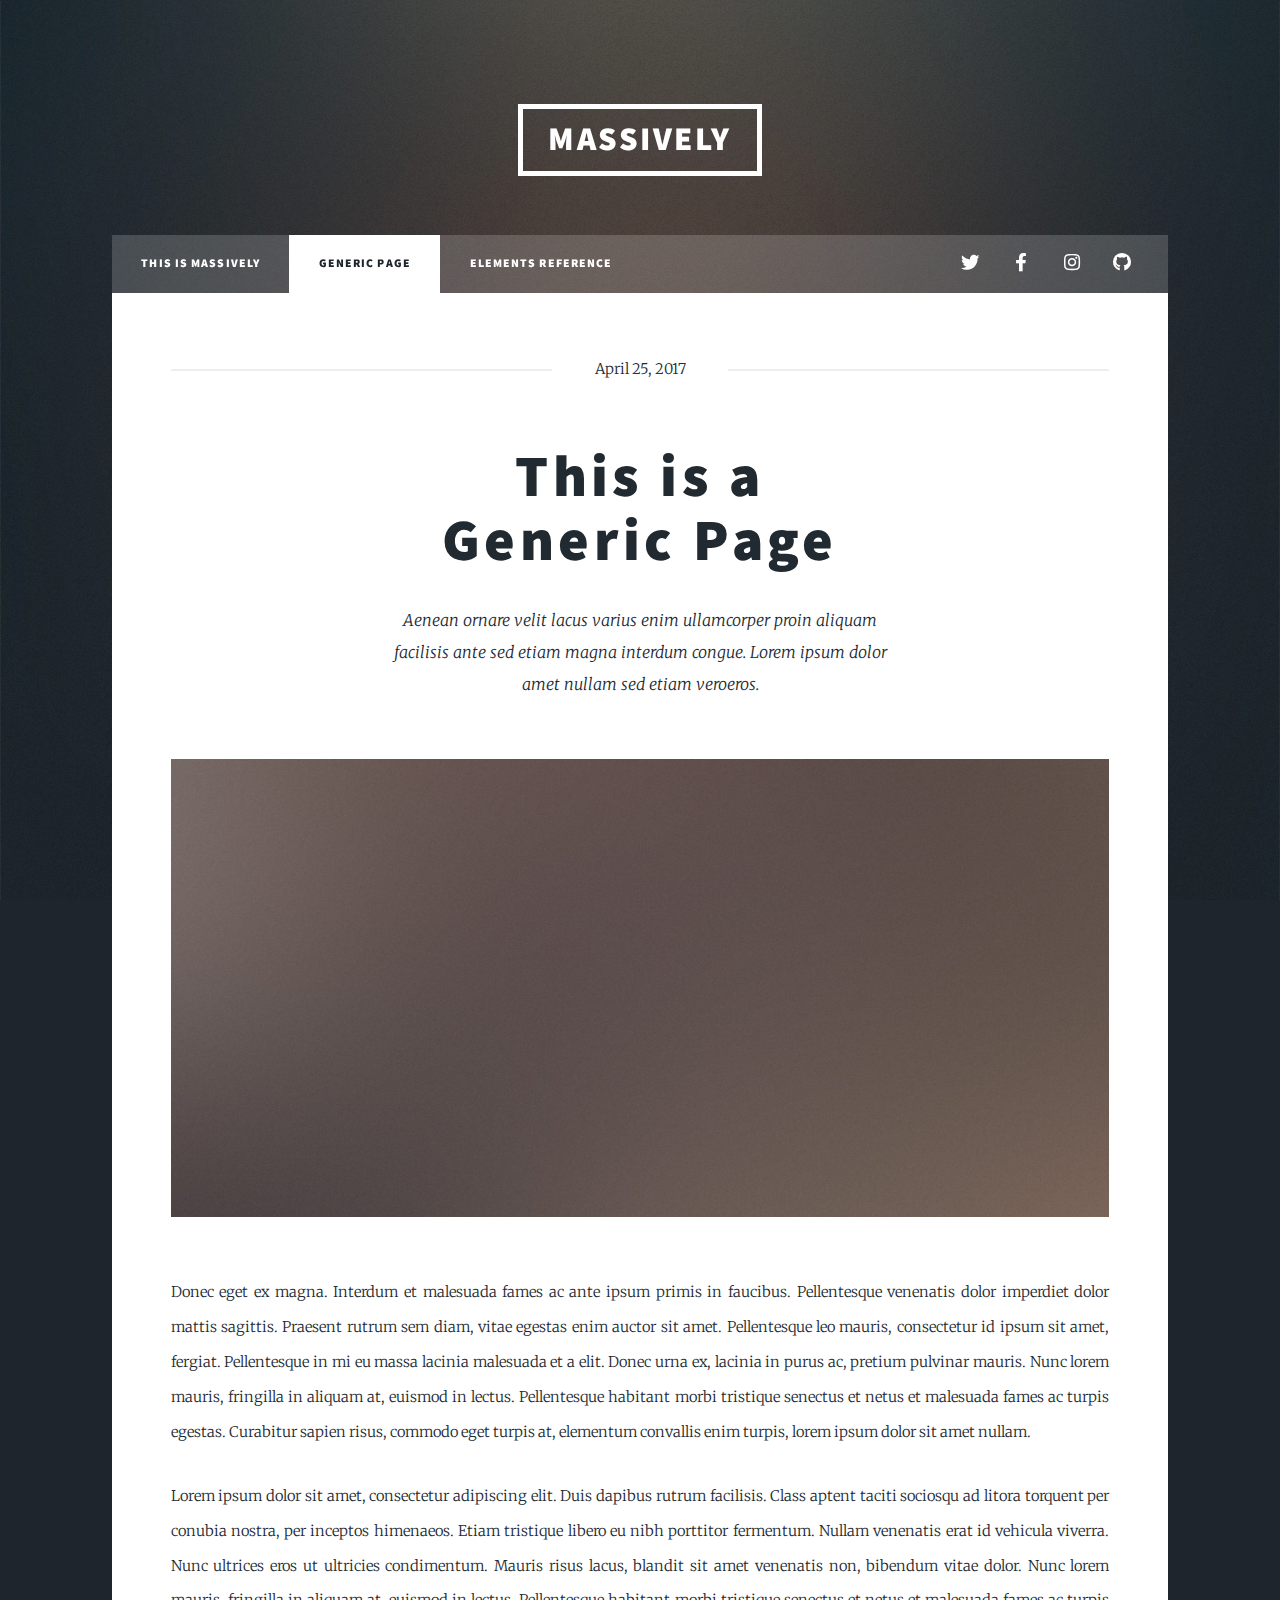
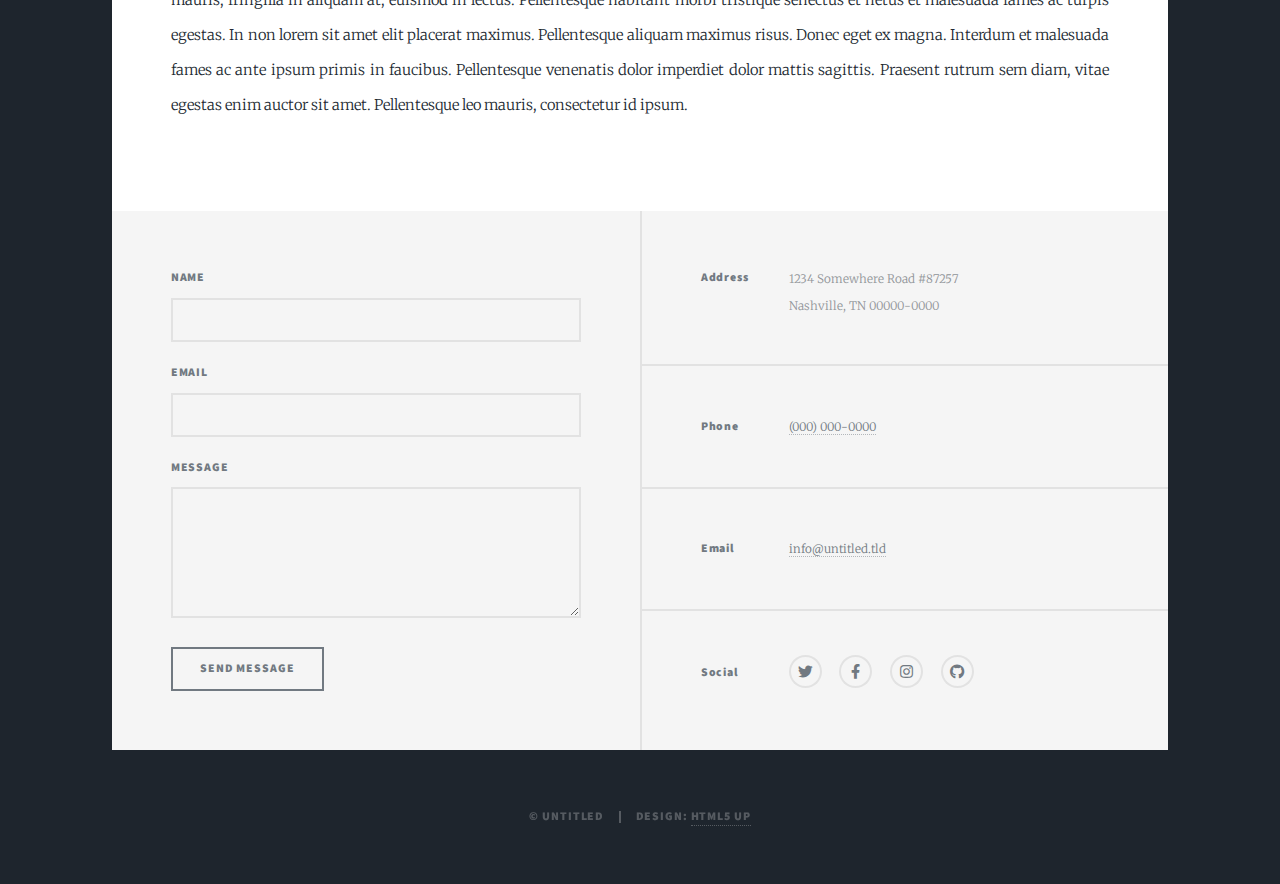
<file: generic.html>
<!DOCTYPE HTML>
<!--
	Massively by HTML5 UP
	html5up.net | @ajlkn
	Free for personal and commercial use under the CCA 3.0 license (html5up.net/license)
-->
<html>
	<head>
		<title>Generic Page - Massively by HTML5 UP</title>
		<meta charset="utf-8" />
		<meta name="viewport" content="width=device-width, initial-scale=1, user-scalable=no" />
		<link rel="stylesheet" href="assets/css/main.css" />
		<noscript><link rel="stylesheet" href="assets/css/noscript.css" /></noscript>
	</head>
	<body class="is-preload">

		<!-- Wrapper -->
			<div id="wrapper">

				<!-- Header -->
					<header id="header">
						<a href="index.html" class="logo">Massively</a>
					</header>

				<!-- Nav -->
					<nav id="nav">
						<ul class="links">
							<li><a href="index.html">This is Massively</a></li>
							<li class="active"><a href="generic.html">Generic Page</a></li>
							<li><a href="elements.html">Elements Reference</a></li>
						</ul>
						<ul class="icons">
							<li><a href="#" class="icon brands fa-twitter"><span class="label">Twitter</span></a></li>
							<li><a href="#" class="icon brands fa-facebook-f"><span class="label">Facebook</span></a></li>
							<li><a href="#" class="icon brands fa-instagram"><span class="label">Instagram</span></a></li>
							<li><a href="#" class="icon brands fa-github"><span class="label">GitHub</span></a></li>
						</ul>
					</nav>

				<!-- Main -->
					<div id="main">

						<!-- Post -->
							<section class="post">
								<header class="major">
									<span class="date">April 25, 2017</span>
									<h1>This is a<br />
									Generic Page</h1>
									<p>Aenean ornare velit lacus varius enim ullamcorper proin aliquam<br />
									facilisis ante sed etiam magna interdum congue. Lorem ipsum dolor<br />
									amet nullam sed etiam veroeros.</p>
								</header>
								<div class="image main"><img src="images/pic01.jpg" alt="" /></div>
								<p>Donec eget ex magna. Interdum et malesuada fames ac ante ipsum primis in faucibus. Pellentesque venenatis dolor imperdiet dolor mattis sagittis. Praesent rutrum sem diam, vitae egestas enim auctor sit amet. Pellentesque leo mauris, consectetur id ipsum sit amet, fergiat. Pellentesque in mi eu massa lacinia malesuada et a elit. Donec urna ex, lacinia in purus ac, pretium pulvinar mauris. Nunc lorem mauris, fringilla in aliquam at, euismod in lectus. Pellentesque habitant morbi tristique senectus et netus et malesuada fames ac turpis egestas. Curabitur sapien risus, commodo eget turpis at, elementum convallis enim turpis, lorem ipsum dolor sit amet nullam.</p>
								<p>Lorem ipsum dolor sit amet, consectetur adipiscing elit. Duis dapibus rutrum facilisis. Class aptent taciti sociosqu ad litora torquent per conubia nostra, per inceptos himenaeos. Etiam tristique libero eu nibh porttitor fermentum. Nullam venenatis erat id vehicula viverra. Nunc ultrices eros ut ultricies condimentum. Mauris risus lacus, blandit sit amet venenatis non, bibendum vitae dolor. Nunc lorem mauris, fringilla in aliquam at, euismod in lectus. Pellentesque habitant morbi tristique senectus et netus et malesuada fames ac turpis egestas. In non lorem sit amet elit placerat maximus. Pellentesque aliquam maximus risus. Donec eget ex magna. Interdum et malesuada fames ac ante ipsum primis in faucibus. Pellentesque venenatis dolor imperdiet dolor mattis sagittis. Praesent rutrum sem diam, vitae egestas enim auctor sit amet. Pellentesque leo mauris, consectetur id ipsum.</p>
							</section>

					</div>

				<!-- Footer -->
					<footer id="footer">
						<section>
							<form method="post" action="#">
								<div class="fields">
									<div class="field">
										<label for="name">Name</label>
										<input type="text" name="name" id="name" />
									</div>
									<div class="field">
										<label for="email">Email</label>
										<input type="text" name="email" id="email" />
									</div>
									<div class="field">
										<label for="message">Message</label>
										<textarea name="message" id="message" rows="3"></textarea>
									</div>
								</div>
								<ul class="actions">
									<li><input type="submit" value="Send Message" /></li>
								</ul>
							</form>
						</section>
						<section class="split contact">
							<section class="alt">
								<h3>Address</h3>
								<p>1234 Somewhere Road #87257<br />
								Nashville, TN 00000-0000</p>
							</section>
							<section>
								<h3>Phone</h3>
								<p><a href="#">(000) 000-0000</a></p>
							</section>
							<section>
								<h3>Email</h3>
								<p><a href="#">info@untitled.tld</a></p>
							</section>
							<section>
								<h3>Social</h3>
								<ul class="icons alt">
									<li><a href="#" class="icon brands alt fa-twitter"><span class="label">Twitter</span></a></li>
									<li><a href="#" class="icon brands alt fa-facebook-f"><span class="label">Facebook</span></a></li>
									<li><a href="#" class="icon brands alt fa-instagram"><span class="label">Instagram</span></a></li>
									<li><a href="#" class="icon brands alt fa-github"><span class="label">GitHub</span></a></li>
								</ul>
							</section>
						</section>
					</footer>

				<!-- Copyright -->
					<div id="copyright">
						<ul><li>&copy; Untitled</li><li>Design: <a href="https://html5up.net">HTML5 UP</a></li></ul>
					</div>

			</div>

		<!-- Scripts -->
			<script src="assets/js/jquery.min.js"></script>
			<script src="assets/js/jquery.scrollex.min.js"></script>
			<script src="assets/js/jquery.scrolly.min.js"></script>
			<script src="assets/js/browser.min.js"></script>
			<script src="assets/js/breakpoints.min.js"></script>
			<script src="assets/js/util.js"></script>
			<script src="assets/js/main.js"></script>

	</body>
</html>
</file>
<file: assets/css/main.css>
@import url(fontawesome-all.min.css);
@import url("https://fonts.googleapis.com/css?family=Merriweather:300,700,300italic,700italic|Source+Sans+Pro:900");

/*
	Massively by HTML5 UP
	html5up.net | @ajlkn
	Free for personal and commercial use under the CCA 3.0 license (html5up.net/license)
*/

/* remove underlines for links */
a:link,
a:visited,
a:hover,
a:active {
  text-decoration: none;
}

html, body, div, span, applet, object,
iframe, h1, h2, h3, h4, h5, h6, p, blockquote,
pre, a, abbr, acronym, address, big, cite,
code, del, dfn, em, img, ins, kbd, q, s, samp,
small, strike, strong, sub, sup, tt, var, b,
u, i, center, dl, dt, dd, ol, ul, li, fieldset,
form, label, legend, table, caption, tbody,
tfoot, thead, tr, th, td, article, aside,
canvas, details, embed, figure, figcaption,
footer, header, hgroup, menu, nav, output, ruby,
section, summary, time, mark, audio, video {
	margin: 0;
	padding: 0;
	border: 0;
	font-size: 100%;
	font: inherit;
	vertical-align: baseline;}

article, aside, details, figcaption, figure,
footer, header, hgroup, menu, nav, section {
	display: block;}

body {
	line-height: 1;
}

ol, ul {
	list-style: none;
}

blockquote, q {
	quotes: none;
}

	blockquote:before, blockquote:after, q:before, q:after {
		content: '';
		content: none;
	}

table {
	border-collapse: collapse;
	border-spacing: 0;
}

body {
	-webkit-text-size-adjust: none;
}

mark {
	background-color: transparent;
	color: inherit;
}

input::-moz-focus-inner {
	border: 0;
	padding: 0;
}

input, select, textarea {
	-moz-appearance: none;
	-webkit-appearance: none;
	-ms-appearance: none;
	appearance: none;
}

/* Basic */

	@-ms-viewport {
		width: device-width;
	}

	body {
		-ms-overflow-style: scrollbar;
	}

	@media screen and (max-width: 480px) {

		html, body {
			min-width: 320px;
		}

	}

	html {
		box-sizing: border-box;
	}

	*, *:before, *:after {
		box-sizing: inherit;
	}

	body {
		background-color: #1e252d;
	}

		body.is-preload *, body.is-preload *:before, body.is-preload *:after {
			-moz-animation: none !important;
			-webkit-animation: none !important;
			-ms-animation: none !important;
			animation: none !important;
			-moz-transition: none !important;
			-webkit-transition: none !important;
			-ms-transition: none !important;
			transition: none !important;
		}

/* Type */

	html {
		font-size: 16pt;
	}

		@media screen and (max-width: 1680px) {

			html {
				font-size: 12pt;
			}

		}

		@media screen and (max-width: 1280px) {

			html {
				font-size: 11pt;
			}

		}

		@media screen and (max-width: 360px) {

			html {
				font-size: 10pt;
			}

		}

	body {
		color: #212931;
	}

	body, input, select, textarea {
		font-family: "Merriweather", Georgia, serif;
		font-weight: 300;
		font-size: 1rem;
		line-height: 2.375;
	}

	a {
		-moz-transition: color 0.2s ease-in-out, background-color 0.2s ease-in-out, border-color 0.2s ease-in-out, box-shadow 0.2s ease-in-out;
		-webkit-transition: color 0.2s ease-in-out, background-color 0.2s ease-in-out, border-color 0.2s ease-in-out, box-shadow 0.2s ease-in-out;
		-ms-transition: color 0.2s ease-in-out, background-color 0.2s ease-in-out, border-color 0.2s ease-in-out, box-shadow 0.2s ease-in-out;
		transition: color 0.2s ease-in-out, background-color 0.2s ease-in-out, border-color 0.2s ease-in-out, box-shadow 0.2s ease-in-out;
		border-bottom: dotted 1px;
		text-decoration: none;
		outline: none;
	}

		a:hover {
			border-bottom-color: transparent;
		}

	strong, b {
		font-weight: 600;
	}

	em, i {
		font-style: italic;
	}

	p {
		text-align: justify;
		margin: 0 0 2rem 0;
	}

	h1, h2, h3, h4, h5, h6 {
		font-family: "Source Sans Pro", Helvetica, sans-serif;
		font-weight: 900;
		line-height: 1.5;
		letter-spacing: 0.075em;
		/* text-transform: uppercase; */
		margin: 0 0 1rem 0;
	}

		h1 a, h2 a, h3 a, h4 a, h5 a, h6 a {
			border-bottom: 0;
			color: inherit;
			text-decoration: none;
		}

	h1 {
		font-size: 4rem;
		line-height: 1.1;
		margin: 0 0 2rem 0;
	}

	h2 {
		font-size: 1.75rem;
		line-height: 1.3;
		margin: 0 0 1.5rem 0;
	}

	h3 {
		font-size: 1.25rem;
		margin: 0 0 1.5rem 0;
	}

	h4 {
		font-size: 1rem;
	}

	h5 {
		font-size: 0.9rem;
	}

	h6 {
		font-size: 0.8rem;
	}

	sub {
		font-size: 0.8rem;
		position: relative;
		top: 0.5rem;
	}

	sup {
		font-size: 0.8rem;
		position: relative;
		top: -0.5rem;
	}

	blockquote {
		border-left: solid 4px;
		font-style: italic;
		margin: 0 0 2rem 0;
		padding: 0.5rem 0 0.5rem 2rem;
	}

	code {
		border: solid 2px;
		font-family: "Courier New", monospace;
		font-size: 0.9rem;
		margin: 0 0.25rem;
		padding: 0.25rem 0.65rem;
	}

	pre {
		-webkit-overflow-scrolling: touch;
		font-family: "Courier New", monospace;
		font-size: 0.9rem;
		margin: 0 0 2rem 0;
	}

		pre code {
			display: block;
			line-height: 1.75;
			padding: 1rem 1.5rem;
			overflow-x: auto;
		}

	hr {
		border: 0;
		border-bottom: solid 2px;
		margin: 3rem 0;
	}

		hr.major {
			margin: 5rem 0;
		}

	.align-left {
		text-align: left;
	}

	.align-center {
		text-align: center;
	}

	.align-right {
		text-align: right;
	}

	input, select, textarea {
		color: #212931;
	}

	a {
		color: #212931;
		border-bottom-color: rgba(33, 41, 49, 0.5);
	}

		a:hover {
			border-bottom-color: transparent;
			color: #18bfef !important;
		}

	strong, b {
		color: #212931;
	}

	h1, h2, h3, h4, h5, h6 {
		color: #212931;
	}

	blockquote {
		border-left-color: #eeeeee;
	}

	code {
		background: rgba(220, 220, 220, 0.25);
		border-color: #eeeeee;
	}

	hr {
		border-bottom-color: #eeeeee;
	}

/* Row */

	.row {
		display: flex;
		flex-wrap: wrap;
		box-sizing: border-box;
		align-items: stretch;
	}

		.row > * {
			box-sizing: border-box;
		}

		.row.gtr-uniform > * > :last-child {
			margin-bottom: 0;
		}

		.row.aln-left {
			justify-content: flex-start;
		}

		.row.aln-center {
			justify-content: center;
		}

		.row.aln-right {
			justify-content: flex-end;
		}

		.row.aln-top {
			align-items: flex-start;
		}

		.row.aln-middle {
			align-items: center;
		}

		.row.aln-bottom {
			align-items: flex-end;
		}

		.row > .imp {
			order: -1;
		}

		.row > .col-1 {
			width: 8.33333%;
		}

		.row > .off-1 {
			margin-left: 8.33333%;
		}

		.row > .col-2 {
			width: 16.66667%;
		}

		.row > .off-2 {
			margin-left: 16.66667%;
		}

		.row > .col-3 {
			width: 25%;
		}

		.row > .off-3 {
			margin-left: 25%;
		}

		.row > .col-4 {
			width: 33.33333%;
		}

		.row > .off-4 {
			margin-left: 33.33333%;
		}

		.row > .col-5 {
			width: 41.66667%;
		}

		.row > .off-5 {
			margin-left: 41.66667%;
		}

		.row > .col-6 {
			width: 50%;
		}

		.row > .off-6 {
			margin-left: 50%;
		}

		.row > .col-7 {
			width: 58.33333%;
		}

		.row > .off-7 {
			margin-left: 58.33333%;
		}

		.row > .col-8 {
			width: 66.66667%;
		}

		.row > .off-8 {
			margin-left: 66.66667%;
		}

		.row > .col-9 {
			width: 75%;
		}

		.row > .off-9 {
			margin-left: 75%;
		}

		.row > .col-10 {
			width: 83.33333%;
		}

		.row > .off-10 {
			margin-left: 83.33333%;
		}

		.row > .col-11 {
			width: 91.66667%;
		}

		.row > .off-11 {
			margin-left: 91.66667%;
		}

		.row > .col-12 {
			width: 100%;
		}

		.row > .off-12 {
			margin-left: 100%;
		}

		.row.gtr-0 {
			margin-top: 0;
			margin-left: 0rem;
		}

			.row.gtr-0 > * {
				padding: 0 0 0 0rem;
			}

			.row.gtr-0.gtr-uniform {
				margin-top: 0rem;
			}

				.row.gtr-0.gtr-uniform > * {
					padding-top: 0rem;
				}

		.row.gtr-25 {
			margin-top: 0;
			margin-left: -0.375rem;
		}

			.row.gtr-25 > * {
				padding: 0 0 0 0.375rem;
			}

			.row.gtr-25.gtr-uniform {
				margin-top: -0.375rem;
			}

				.row.gtr-25.gtr-uniform > * {
					padding-top: 0.375rem;
				}

		.row.gtr-50 {
			margin-top: 0;
			margin-left: -0.75rem;
		}

			.row.gtr-50 > * {
				padding: 0 0 0 0.75rem;
			}

			.row.gtr-50.gtr-uniform {
				margin-top: -0.75rem;
			}

				.row.gtr-50.gtr-uniform > * {
					padding-top: 0.75rem;
				}

		.row {
			margin-top: 0;
			margin-left: -1.5rem;
		}

			.row > * {
				padding: 0 0 0 1.5rem;
			}

			.row.gtr-uniform {
				margin-top: -1.5rem;
			}

				.row.gtr-uniform > * {
					padding-top: 1.5rem;
				}

		.row.gtr-150 {
			margin-top: 0;
			margin-left: -2.25rem;
		}

			.row.gtr-150 > * {
				padding: 0 0 0 2.25rem;
			}

			.row.gtr-150.gtr-uniform {
				margin-top: -2.25rem;
			}

				.row.gtr-150.gtr-uniform > * {
					padding-top: 2.25rem;
				}

		.row.gtr-200 {
			margin-top: 0;
			margin-left: -3rem;
		}

			.row.gtr-200 > * {
				padding: 0 0 0 3rem;
			}

			.row.gtr-200.gtr-uniform {
				margin-top: -3rem;
			}

				.row.gtr-200.gtr-uniform > * {
					padding-top: 3rem;
				}

		@media screen and (max-width: 1680px) {

			.row {
				display: flex;
				flex-wrap: wrap;
				box-sizing: border-box;
				align-items: stretch;
			}

				.row > * {
					box-sizing: border-box;
				}

				.row.gtr-uniform > * > :last-child {
					margin-bottom: 0;
				}

				.row.aln-left {
					justify-content: flex-start;
				}

				.row.aln-center {
					justify-content: center;
				}

				.row.aln-right {
					justify-content: flex-end;
				}

				.row.aln-top {
					align-items: flex-start;
				}

				.row.aln-middle {
					align-items: center;
				}

				.row.aln-bottom {
					align-items: flex-end;
				}

				.row > .imp-xlarge {
					order: -1;
				}

				.row > .col-1-xlarge {
					width: 8.33333%;
				}

				.row > .off-1-xlarge {
					margin-left: 8.33333%;
				}

				.row > .col-2-xlarge {
					width: 16.66667%;
				}

				.row > .off-2-xlarge {
					margin-left: 16.66667%;
				}

				.row > .col-3-xlarge {
					width: 25%;
				}

				.row > .off-3-xlarge {
					margin-left: 25%;
				}

				.row > .col-4-xlarge {
					width: 33.33333%;
				}

				.row > .off-4-xlarge {
					margin-left: 33.33333%;
				}

				.row > .col-5-xlarge {
					width: 41.66667%;
				}

				.row > .off-5-xlarge {
					margin-left: 41.66667%;
				}

				.row > .col-6-xlarge {
					width: 50%;
				}

				.row > .off-6-xlarge {
					margin-left: 50%;
				}

				.row > .col-7-xlarge {
					width: 58.33333%;
				}

				.row > .off-7-xlarge {
					margin-left: 58.33333%;
				}

				.row > .col-8-xlarge {
					width: 66.66667%;
				}

				.row > .off-8-xlarge {
					margin-left: 66.66667%;
				}

				.row > .col-9-xlarge {
					width: 75%;
				}

				.row > .off-9-xlarge {
					margin-left: 75%;
				}

				.row > .col-10-xlarge {
					width: 83.33333%;
				}

				.row > .off-10-xlarge {
					margin-left: 83.33333%;
				}

				.row > .col-11-xlarge {
					width: 91.66667%;
				}

				.row > .off-11-xlarge {
					margin-left: 91.66667%;
				}

				.row > .col-12-xlarge {
					width: 100%;
				}

				.row > .off-12-xlarge {
					margin-left: 100%;
				}

				.row.gtr-0 {
					margin-top: 0;
					margin-left: 0rem;
				}

					.row.gtr-0 > * {
						padding: 0 0 0 0rem;
					}

					.row.gtr-0.gtr-uniform {
						margin-top: 0rem;
					}

						.row.gtr-0.gtr-uniform > * {
							padding-top: 0rem;
						}

				.row.gtr-25 {
					margin-top: 0;
					margin-left: -0.375rem;
				}

					.row.gtr-25 > * {
						padding: 0 0 0 0.375rem;
					}

					.row.gtr-25.gtr-uniform {
						margin-top: -0.375rem;
					}

						.row.gtr-25.gtr-uniform > * {
							padding-top: 0.375rem;
						}

				.row.gtr-50 {
					margin-top: 0;
					margin-left: -0.75rem;
				}

					.row.gtr-50 > * {
						padding: 0 0 0 0.75rem;
					}

					.row.gtr-50.gtr-uniform {
						margin-top: -0.75rem;
					}

						.row.gtr-50.gtr-uniform > * {
							padding-top: 0.75rem;
						}

				.row {
					margin-top: 0;
					margin-left: -1.5rem;
				}

					.row > * {
						padding: 0 0 0 1.5rem;
					}

					.row.gtr-uniform {
						margin-top: -1.5rem;
					}

						.row.gtr-uniform > * {
							padding-top: 1.5rem;
						}

				.row.gtr-150 {
					margin-top: 0;
					margin-left: -2.25rem;
				}

					.row.gtr-150 > * {
						padding: 0 0 0 2.25rem;
					}

					.row.gtr-150.gtr-uniform {
						margin-top: -2.25rem;
					}

						.row.gtr-150.gtr-uniform > * {
							padding-top: 2.25rem;
						}

				.row.gtr-200 {
					margin-top: 0;
					margin-left: -3rem;
				}

					.row.gtr-200 > * {
						padding: 0 0 0 3rem;
					}

					.row.gtr-200.gtr-uniform {
						margin-top: -3rem;
					}

						.row.gtr-200.gtr-uniform > * {
							padding-top: 3rem;
						}

		}

		@media screen and (max-width: 1280px) {

			.row {
				display: flex;
				flex-wrap: wrap;
				box-sizing: border-box;
				align-items: stretch;
			}

				.row > * {
					box-sizing: border-box;
				}

				.row.gtr-uniform > * > :last-child {
					margin-bottom: 0;
				}

				.row.aln-left {
					justify-content: flex-start;
				}

				.row.aln-center {
					justify-content: center;
				}

				.row.aln-right {
					justify-content: flex-end;
				}

				.row.aln-top {
					align-items: flex-start;
				}

				.row.aln-middle {
					align-items: center;
				}

				.row.aln-bottom {
					align-items: flex-end;
				}

				.row > .imp-large {
					order: -1;
				}

				.row > .col-1-large {
					width: 8.33333%;
				}

				.row > .off-1-large {
					margin-left: 8.33333%;
				}

				.row > .col-2-large {
					width: 16.66667%;
				}

				.row > .off-2-large {
					margin-left: 16.66667%;
				}

				.row > .col-3-large {
					width: 25%;
				}

				.row > .off-3-large {
					margin-left: 25%;
				}

				.row > .col-4-large {
					width: 33.33333%;
				}

				.row > .off-4-large {
					margin-left: 33.33333%;
				}

				.row > .col-5-large {
					width: 41.66667%;
				}

				.row > .off-5-large {
					margin-left: 41.66667%;
				}

				.row > .col-6-large {
					width: 50%;
				}

				.row > .off-6-large {
					margin-left: 50%;
				}

				.row > .col-7-large {
					width: 58.33333%;
				}

				.row > .off-7-large {
					margin-left: 58.33333%;
				}

				.row > .col-8-large {
					width: 66.66667%;
				}

				.row > .off-8-large {
					margin-left: 66.66667%;
				}

				.row > .col-9-large {
					width: 75%;
				}

				.row > .off-9-large {
					margin-left: 75%;
				}

				.row > .col-10-large {
					width: 83.33333%;
				}

				.row > .off-10-large {
					margin-left: 83.33333%;
				}

				.row > .col-11-large {
					width: 91.66667%;
				}

				.row > .off-11-large {
					margin-left: 91.66667%;
				}

				.row > .col-12-large {
					width: 100%;
				}

				.row > .off-12-large {
					margin-left: 100%;
				}

				.row.gtr-0 {
					margin-top: 0;
					margin-left: 0rem;
				}

					.row.gtr-0 > * {
						padding: 0 0 0 0rem;
					}

					.row.gtr-0.gtr-uniform {
						margin-top: 0rem;
					}

						.row.gtr-0.gtr-uniform > * {
							padding-top: 0rem;
						}

				.row.gtr-25 {
					margin-top: 0;
					margin-left: -0.375rem;
				}

					.row.gtr-25 > * {
						padding: 0 0 0 0.375rem;
					}

					.row.gtr-25.gtr-uniform {
						margin-top: -0.375rem;
					}

						.row.gtr-25.gtr-uniform > * {
							padding-top: 0.375rem;
						}

				.row.gtr-50 {
					margin-top: 0;
					margin-left: -0.75rem;
				}

					.row.gtr-50 > * {
						padding: 0 0 0 0.75rem;
					}

					.row.gtr-50.gtr-uniform {
						margin-top: -0.75rem;
					}

						.row.gtr-50.gtr-uniform > * {
							padding-top: 0.75rem;
						}

				.row {
					margin-top: 0;
					margin-left: -1.5rem;
				}

					.row > * {
						padding: 0 0 0 1.5rem;
					}

					.row.gtr-uniform {
						margin-top: -1.5rem;
					}

						.row.gtr-uniform > * {
							padding-top: 1.5rem;
						}

				.row.gtr-150 {
					margin-top: 0;
					margin-left: -2.25rem;
				}

					.row.gtr-150 > * {
						padding: 0 0 0 2.25rem;
					}

					.row.gtr-150.gtr-uniform {
						margin-top: -2.25rem;
					}

						.row.gtr-150.gtr-uniform > * {
							padding-top: 2.25rem;
						}

				.row.gtr-200 {
					margin-top: 0;
					margin-left: -3rem;
				}

					.row.gtr-200 > * {
						padding: 0 0 0 3rem;
					}

					.row.gtr-200.gtr-uniform {
						margin-top: -3rem;
					}

						.row.gtr-200.gtr-uniform > * {
							padding-top: 3rem;
						}

		}

		@media screen and (max-width: 980px) {

			.row {
				display: flex;
				flex-wrap: wrap;
				box-sizing: border-box;
				align-items: stretch;
			}

				.row > * {
					box-sizing: border-box;
				}

				.row.gtr-uniform > * > :last-child {
					margin-bottom: 0;
				}

				.row.aln-left {
					justify-content: flex-start;
				}

				.row.aln-center {
					justify-content: center;
				}

				.row.aln-right {
					justify-content: flex-end;
				}

				.row.aln-top {
					align-items: flex-start;
				}

				.row.aln-middle {
					align-items: center;
				}

				.row.aln-bottom {
					align-items: flex-end;
				}

				.row > .imp-medium {
					order: -1;
				}

				.row > .col-1-medium {
					width: 8.33333%;
				}

				.row > .off-1-medium {
					margin-left: 8.33333%;
				}

				.row > .col-2-medium {
					width: 16.66667%;
				}

				.row > .off-2-medium {
					margin-left: 16.66667%;
				}

				.row > .col-3-medium {
					width: 25%;
				}

				.row > .off-3-medium {
					margin-left: 25%;
				}

				.row > .col-4-medium {
					width: 33.33333%;
				}

				.row > .off-4-medium {
					margin-left: 33.33333%;
				}

				.row > .col-5-medium {
					width: 41.66667%;
				}

				.row > .off-5-medium {
					margin-left: 41.66667%;
				}

				.row > .col-6-medium {
					width: 50%;
				}

				.row > .off-6-medium {
					margin-left: 50%;
				}

				.row > .col-7-medium {
					width: 58.33333%;
				}

				.row > .off-7-medium {
					margin-left: 58.33333%;
				}

				.row > .col-8-medium {
					width: 66.66667%;
				}

				.row > .off-8-medium {
					margin-left: 66.66667%;
				}

				.row > .col-9-medium {
					width: 75%;
				}

				.row > .off-9-medium {
					margin-left: 75%;
				}

				.row > .col-10-medium {
					width: 83.33333%;
				}

				.row > .off-10-medium {
					margin-left: 83.33333%;
				}

				.row > .col-11-medium {
					width: 91.66667%;
				}

				.row > .off-11-medium {
					margin-left: 91.66667%;
				}

				.row > .col-12-medium {
					width: 100%;
				}

				.row > .off-12-medium {
					margin-left: 100%;
				}

				.row.gtr-0 {
					margin-top: 0;
					margin-left: 0rem;
				}

					.row.gtr-0 > * {
						padding: 0 0 0 0rem;
					}

					.row.gtr-0.gtr-uniform {
						margin-top: 0rem;
					}

						.row.gtr-0.gtr-uniform > * {
							padding-top: 0rem;
						}

				.row.gtr-25 {
					margin-top: 0;
					margin-left: -0.375rem;
				}

					.row.gtr-25 > * {
						padding: 0 0 0 0.375rem;
					}

					.row.gtr-25.gtr-uniform {
						margin-top: -0.375rem;
					}

						.row.gtr-25.gtr-uniform > * {
							padding-top: 0.375rem;
						}

				.row.gtr-50 {
					margin-top: 0;
					margin-left: -0.75rem;
				}

					.row.gtr-50 > * {
						padding: 0 0 0 0.75rem;
					}

					.row.gtr-50.gtr-uniform {
						margin-top: -0.75rem;
					}

						.row.gtr-50.gtr-uniform > * {
							padding-top: 0.75rem;
						}

				.row {
					margin-top: 0;
					margin-left: -1.5rem;
				}

					.row > * {
						padding: 0 0 0 1.5rem;
					}

					.row.gtr-uniform {
						margin-top: -1.5rem;
					}

						.row.gtr-uniform > * {
							padding-top: 1.5rem;
						}

				.row.gtr-150 {
					margin-top: 0;
					margin-left: -2.25rem;
				}

					.row.gtr-150 > * {
						padding: 0 0 0 2.25rem;
					}

					.row.gtr-150.gtr-uniform {
						margin-top: -2.25rem;
					}

						.row.gtr-150.gtr-uniform > * {
							padding-top: 2.25rem;
						}

				.row.gtr-200 {
					margin-top: 0;
					margin-left: -3rem;
				}

					.row.gtr-200 > * {
						padding: 0 0 0 3rem;
					}

					.row.gtr-200.gtr-uniform {
						margin-top: -3rem;
					}

						.row.gtr-200.gtr-uniform > * {
							padding-top: 3rem;
						}

		}

		@media screen and (max-width: 736px) {

			.row {
				display: flex;
				flex-wrap: wrap;
				box-sizing: border-box;
				align-items: stretch;
			}

				.row > * {
					box-sizing: border-box;
				}

				.row.gtr-uniform > * > :last-child {
					margin-bottom: 0;
				}

				.row.aln-left {
					justify-content: flex-start;
				}

				.row.aln-center {
					justify-content: center;
				}

				.row.aln-right {
					justify-content: flex-end;
				}

				.row.aln-top {
					align-items: flex-start;
				}

				.row.aln-middle {
					align-items: center;
				}

				.row.aln-bottom {
					align-items: flex-end;
				}

				.row > .imp-small {
					order: -1;
				}

				.row > .col-1-small {
					width: 8.33333%;
				}

				.row > .off-1-small {
					margin-left: 8.33333%;
				}

				.row > .col-2-small {
					width: 16.66667%;
				}

				.row > .off-2-small {
					margin-left: 16.66667%;
				}

				.row > .col-3-small {
					width: 25%;
				}

				.row > .off-3-small {
					margin-left: 25%;
				}

				.row > .col-4-small {
					width: 33.33333%;
				}

				.row > .off-4-small {
					margin-left: 33.33333%;
				}

				.row > .col-5-small {
					width: 41.66667%;
				}

				.row > .off-5-small {
					margin-left: 41.66667%;
				}

				.row > .col-6-small {
					width: 50%;
				}

				.row > .off-6-small {
					margin-left: 50%;
				}

				.row > .col-7-small {
					width: 58.33333%;
				}

				.row > .off-7-small {
					margin-left: 58.33333%;
				}

				.row > .col-8-small {
					width: 66.66667%;
				}

				.row > .off-8-small {
					margin-left: 66.66667%;
				}

				.row > .col-9-small {
					width: 75%;
				}

				.row > .off-9-small {
					margin-left: 75%;
				}

				.row > .col-10-small {
					width: 83.33333%;
				}

				.row > .off-10-small {
					margin-left: 83.33333%;
				}

				.row > .col-11-small {
					width: 91.66667%;
				}

				.row > .off-11-small {
					margin-left: 91.66667%;
				}

				.row > .col-12-small {
					width: 100%;
				}

				.row > .off-12-small {
					margin-left: 100%;
				}

				.row.gtr-0 {
					margin-top: 0;
					margin-left: 0rem;
				}

					.row.gtr-0 > * {
						padding: 0 0 0 0rem;
					}

					.row.gtr-0.gtr-uniform {
						margin-top: 0rem;
					}

						.row.gtr-0.gtr-uniform > * {
							padding-top: 0rem;
						}

				.row.gtr-25 {
					margin-top: 0;
					margin-left: -0.375rem;
				}

					.row.gtr-25 > * {
						padding: 0 0 0 0.375rem;
					}

					.row.gtr-25.gtr-uniform {
						margin-top: -0.375rem;
					}

						.row.gtr-25.gtr-uniform > * {
							padding-top: 0.375rem;
						}

				.row.gtr-50 {
					margin-top: 0;
					margin-left: -0.75rem;
				}

					.row.gtr-50 > * {
						padding: 0 0 0 0.75rem;
					}

					.row.gtr-50.gtr-uniform {
						margin-top: -0.75rem;
					}

						.row.gtr-50.gtr-uniform > * {
							padding-top: 0.75rem;
						}

				.row {
					margin-top: 0;
					margin-left: -1.5rem;
				}

					.row > * {
						padding: 0 0 0 1.5rem;
					}

					.row.gtr-uniform {
						margin-top: -1.5rem;
					}

						.row.gtr-uniform > * {
							padding-top: 1.5rem;
						}

				.row.gtr-150 {
					margin-top: 0;
					margin-left: -2.25rem;
				}

					.row.gtr-150 > * {
						padding: 0 0 0 2.25rem;
					}

					.row.gtr-150.gtr-uniform {
						margin-top: -2.25rem;
					}

						.row.gtr-150.gtr-uniform > * {
							padding-top: 2.25rem;
						}

				.row.gtr-200 {
					margin-top: 0;
					margin-left: -3rem;
				}

					.row.gtr-200 > * {
						padding: 0 0 0 3rem;
					}

					.row.gtr-200.gtr-uniform {
						margin-top: -3rem;
					}

						.row.gtr-200.gtr-uniform > * {
							padding-top: 3rem;
						}

		}

		@media screen and (max-width: 480px) {

			.row {
				display: flex;
				flex-wrap: wrap;
				box-sizing: border-box;
				align-items: stretch;
			}

				.row > * {
					box-sizing: border-box;
				}

				.row.gtr-uniform > * > :last-child {
					margin-bottom: 0;
				}

				.row.aln-left {
					justify-content: flex-start;
				}

				.row.aln-center {
					justify-content: center;
				}

				.row.aln-right {
					justify-content: flex-end;
				}

				.row.aln-top {
					align-items: flex-start;
				}

				.row.aln-middle {
					align-items: center;
				}

				.row.aln-bottom {
					align-items: flex-end;
				}

				.row > .imp-xsmall {
					order: -1;
				}

				.row > .col-1-xsmall {
					width: 8.33333%;
				}

				.row > .off-1-xsmall {
					margin-left: 8.33333%;
				}

				.row > .col-2-xsmall {
					width: 16.66667%;
				}

				.row > .off-2-xsmall {
					margin-left: 16.66667%;
				}

				.row > .col-3-xsmall {
					width: 25%;
				}

				.row > .off-3-xsmall {
					margin-left: 25%;
				}

				.row > .col-4-xsmall {
					width: 33.33333%;
				}

				.row > .off-4-xsmall {
					margin-left: 33.33333%;
				}

				.row > .col-5-xsmall {
					width: 41.66667%;
				}

				.row > .off-5-xsmall {
					margin-left: 41.66667%;
				}

				.row > .col-6-xsmall {
					width: 50%;
				}

				.row > .off-6-xsmall {
					margin-left: 50%;
				}

				.row > .col-7-xsmall {
					width: 58.33333%;
				}

				.row > .off-7-xsmall {
					margin-left: 58.33333%;
				}

				.row > .col-8-xsmall {
					width: 66.66667%;
				}

				.row > .off-8-xsmall {
					margin-left: 66.66667%;
				}

				.row > .col-9-xsmall {
					width: 75%;
				}

				.row > .off-9-xsmall {
					margin-left: 75%;
				}

				.row > .col-10-xsmall {
					width: 83.33333%;
				}

				.row > .off-10-xsmall {
					margin-left: 83.33333%;
				}

				.row > .col-11-xsmall {
					width: 91.66667%;
				}

				.row > .off-11-xsmall {
					margin-left: 91.66667%;
				}

				.row > .col-12-xsmall {
					width: 100%;
				}

				.row > .off-12-xsmall {
					margin-left: 100%;
				}

				.row.gtr-0 {
					margin-top: 0;
					margin-left: 0rem;
				}

					.row.gtr-0 > * {
						padding: 0 0 0 0rem;
					}

					.row.gtr-0.gtr-uniform {
						margin-top: 0rem;
					}

						.row.gtr-0.gtr-uniform > * {
							padding-top: 0rem;
						}

				.row.gtr-25 {
					margin-top: 0;
					margin-left: -0.375rem;
				}

					.row.gtr-25 > * {
						padding: 0 0 0 0.375rem;
					}

					.row.gtr-25.gtr-uniform {
						margin-top: -0.375rem;
					}

						.row.gtr-25.gtr-uniform > * {
							padding-top: 0.375rem;
						}

				.row.gtr-50 {
					margin-top: 0;
					margin-left: -0.75rem;
				}

					.row.gtr-50 > * {
						padding: 0 0 0 0.75rem;
					}

					.row.gtr-50.gtr-uniform {
						margin-top: -0.75rem;
					}

						.row.gtr-50.gtr-uniform > * {
							padding-top: 0.75rem;
						}

				.row {
					margin-top: 0;
					margin-left: -1.5rem;
				}

					.row > * {
						padding: 0 0 0 1.5rem;
					}

					.row.gtr-uniform {
						margin-top: -1.5rem;
					}

						.row.gtr-uniform > * {
							padding-top: 1.5rem;
						}

				.row.gtr-150 {
					margin-top: 0;
					margin-left: -2.25rem;
				}

					.row.gtr-150 > * {
						padding: 0 0 0 2.25rem;
					}

					.row.gtr-150.gtr-uniform {
						margin-top: -2.25rem;
					}

						.row.gtr-150.gtr-uniform > * {
							padding-top: 2.25rem;
						}

				.row.gtr-200 {
					margin-top: 0;
					margin-left: -3rem;
				}

					.row.gtr-200 > * {
						padding: 0 0 0 3rem;
					}

					.row.gtr-200.gtr-uniform {
						margin-top: -3rem;
					}

						.row.gtr-200.gtr-uniform > * {
							padding-top: 3rem;
						}

		}

		@media screen and (max-width: 360px) {

			.row {
				display: flex;
				flex-wrap: wrap;
				box-sizing: border-box;
				align-items: stretch;
			}

				.row > * {
					box-sizing: border-box;
				}

				.row.gtr-uniform > * > :last-child {
					margin-bottom: 0;
				}

				.row.aln-left {
					justify-content: flex-start;
				}

				.row.aln-center {
					justify-content: center;
				}

				.row.aln-right {
					justify-content: flex-end;
				}

				.row.aln-top {
					align-items: flex-start;
				}

				.row.aln-middle {
					align-items: center;
				}

				.row.aln-bottom {
					align-items: flex-end;
				}

				.row > .imp-xxsmall {
					order: -1;
				}

				.row > .col-1-xxsmall {
					width: 8.33333%;
				}

				.row > .off-1-xxsmall {
					margin-left: 8.33333%;
				}

				.row > .col-2-xxsmall {
					width: 16.66667%;
				}

				.row > .off-2-xxsmall {
					margin-left: 16.66667%;
				}

				.row > .col-3-xxsmall {
					width: 25%;
				}

				.row > .off-3-xxsmall {
					margin-left: 25%;
				}

				.row > .col-4-xxsmall {
					width: 33.33333%;
				}

				.row > .off-4-xxsmall {
					margin-left: 33.33333%;
				}

				.row > .col-5-xxsmall {
					width: 41.66667%;
				}

				.row > .off-5-xxsmall {
					margin-left: 41.66667%;
				}

				.row > .col-6-xxsmall {
					width: 50%;
				}

				.row > .off-6-xxsmall {
					margin-left: 50%;
				}

				.row > .col-7-xxsmall {
					width: 58.33333%;
				}

				.row > .off-7-xxsmall {
					margin-left: 58.33333%;
				}

				.row > .col-8-xxsmall {
					width: 66.66667%;
				}

				.row > .off-8-xxsmall {
					margin-left: 66.66667%;
				}

				.row > .col-9-xxsmall {
					width: 75%;
				}

				.row > .off-9-xxsmall {
					margin-left: 75%;
				}

				.row > .col-10-xxsmall {
					width: 83.33333%;
				}

				.row > .off-10-xxsmall {
					margin-left: 83.33333%;
				}

				.row > .col-11-xxsmall {
					width: 91.66667%;
				}

				.row > .off-11-xxsmall {
					margin-left: 91.66667%;
				}

				.row > .col-12-xxsmall {
					width: 100%;
				}

				.row > .off-12-xxsmall {
					margin-left: 100%;
				}

				.row.gtr-0 {
					margin-top: 0;
					margin-left: 0rem;
				}

					.row.gtr-0 > * {
						padding: 0 0 0 0rem;
					}

					.row.gtr-0.gtr-uniform {
						margin-top: 0rem;
					}

						.row.gtr-0.gtr-uniform > * {
							padding-top: 0rem;
						}

				.row.gtr-25 {
					margin-top: 0;
					margin-left: -0.375rem;
				}

					.row.gtr-25 > * {
						padding: 0 0 0 0.375rem;
					}

					.row.gtr-25.gtr-uniform {
						margin-top: -0.375rem;
					}

						.row.gtr-25.gtr-uniform > * {
							padding-top: 0.375rem;
						}

				.row.gtr-50 {
					margin-top: 0;
					margin-left: -0.75rem;
				}

					.row.gtr-50 > * {
						padding: 0 0 0 0.75rem;
					}

					.row.gtr-50.gtr-uniform {
						margin-top: -0.75rem;
					}

						.row.gtr-50.gtr-uniform > * {
							padding-top: 0.75rem;
						}

				.row {
					margin-top: 0;
					margin-left: -1.5rem;
				}

					.row > * {
						padding: 0 0 0 1.5rem;
					}

					.row.gtr-uniform {
						margin-top: -1.5rem;
					}

						.row.gtr-uniform > * {
							padding-top: 1.5rem;
						}

				.row.gtr-150 {
					margin-top: 0;
					margin-left: -2.25rem;
				}

					.row.gtr-150 > * {
						padding: 0 0 0 2.25rem;
					}

					.row.gtr-150.gtr-uniform {
						margin-top: -2.25rem;
					}

						.row.gtr-150.gtr-uniform > * {
							padding-top: 2.25rem;
						}

				.row.gtr-200 {
					margin-top: 0;
					margin-left: -3rem;
				}

					.row.gtr-200 > * {
						padding: 0 0 0 3rem;
					}

					.row.gtr-200.gtr-uniform {
						margin-top: -3rem;
					}

						.row.gtr-200.gtr-uniform > * {
							padding-top: 3rem;
						}

		}

/* Box */

	.box {
		border: solid 2px;
		margin-bottom: 2rem;
		padding: 1.5rem;
	}

		.box > :last-child,
		.box > :last-child > :last-child,
		.box > :last-child > :last-child > :last-child {
			margin-bottom: 0;
		}

		.box.alt {
			border: 0;
			border-radius: 0;
			padding: 0;
		}

	.box {
		border-color: #eeeeee;
	}

/* Button */

	input[type="submit"],
	input[type="reset"],
	input[type="button"],
	button,
	.button {
		-moz-appearance: none;
		-webkit-appearance: none;
		-ms-appearance: none;
		appearance: none;
		-moz-transition: background-color 0.2s ease-in-out, box-shadow 0.2s ease-in-out, color 0.2s ease-in-out;
		-webkit-transition: background-color 0.2s ease-in-out, box-shadow 0.2s ease-in-out, color 0.2s ease-in-out;
		-ms-transition: background-color 0.2s ease-in-out, box-shadow 0.2s ease-in-out, color 0.2s ease-in-out;
		transition: background-color 0.2s ease-in-out, box-shadow 0.2s ease-in-out, color 0.2s ease-in-out;
		border: 0;
		border-radius: 0;
		cursor: pointer;
		display: inline-block;
		font-family: "Source Sans Pro", Helvetica, sans-serif;
		font-size: 0.8rem;
		font-weight: 900;
		letter-spacing: 0.075em;
		height: 3rem;
		line-height: 3rem;
		padding: 0 2rem;
		text-align: center;
		text-decoration: none;
		text-transform: uppercase;
		white-space: nowrap;
	}

		input[type="submit"].icon:before,
		input[type="reset"].icon:before,
		input[type="button"].icon:before,
		button.icon:before,
		.button.icon:before {
			margin-right: 0.5rem;
		}

		input[type="submit"].icon.solo,
		input[type="reset"].icon.solo,
		input[type="button"].icon.solo,
		button.icon.solo,
		.button.icon.solo {
			position: relative;
			width: 4rem;
			height: 4rem;
			line-height: 4rem;
			border-radius: 4rem;
			text-indent: 4rem;
			overflow: hidden;
			padding: 0;
			white-space: nowrap;
		}

			input[type="submit"].icon.solo:before,
			input[type="reset"].icon.solo:before,
			input[type="button"].icon.solo:before,
			button.icon.solo:before,
			.button.icon.solo:before {
				position: absolute;
				display: block;
				top: 0;
				left: 0;
				width: inherit;
				height: inherit;
				line-height: inherit;
				font-size: 1.25rem;
				margin-right: 0;
				text-align: center;
				text-indent: 0;
			}

		input[type="submit"].fit,
		input[type="reset"].fit,
		input[type="button"].fit,
		button.fit,
		.button.fit {
			width: 100%;
		}

		input[type="submit"].small,
		input[type="reset"].small,
		input[type="button"].small,
		button.small,
		.button.small {
			font-size: 0.7rem;
			height: 2.5rem;
			line-height: 2.5rem;
			padding: 0 1.5rem;
		}

		input[type="submit"].large,
		input[type="reset"].large,
		input[type="button"].large,
		button.large,
		.button.large {
			font-size: 0.9rem;
			height: 3.5rem;
			line-height: 3.5rem;
			padding: 0 2.75rem;
		}

		@media screen and (max-width: 980px) {

			input[type="submit"],
			input[type="reset"],
			input[type="button"],
			button,
			.button {
				font-size: 0.9rem;
				height: 3.25rem;
				line-height: 3.25rem;
			}

				input[type="submit"].large,
				input[type="reset"].large,
				input[type="button"].large,
				button.large,
				.button.large {
					font-size: 1rem;
					height: 3.75rem;
					line-height: 3.75rem;
				}

		}

		input[type="submit"].disabled, input[type="submit"]:disabled,
		input[type="reset"].disabled,
		input[type="reset"]:disabled,
		input[type="button"].disabled,
		input[type="button"]:disabled,
		button.disabled,
		button:disabled,
		.button.disabled,
		.button:disabled {
			pointer-events: none;
			opacity: 0.25;
		}

	input[type="submit"],
	input[type="reset"],
	input[type="button"],
	button,
	.button {
		background-color: transparent;
		box-shadow: inset 0 0 0 2px #212931;
		color: #212931 !important;
	}

		input[type="submit"]:hover,
		input[type="reset"]:hover,
		input[type="button"]:hover,
		button:hover,
		.button:hover {
			box-shadow: inset 0 0 0 2px #18bfef;
			color: #18bfef !important;
		}

		input[type="submit"].primary,
		input[type="reset"].primary,
		input[type="button"].primary,
		button.primary,
		.button.primary {
			background-color: #212931;
			box-shadow: none;
			color: #ffffff !important;
		}

			input[type="submit"].primary:hover,
			input[type="reset"].primary:hover,
			input[type="button"].primary:hover,
			button.primary:hover,
			.button.primary:hover {
				background-color: #18bfef;
			}

/* Form */

	form {
		margin: 0 0 2rem 0;
	}

		form > :last-child {
			margin-bottom: 0;
		}

		form > .fields {
			display: -moz-flex;
			display: -webkit-flex;
			display: -ms-flex;
			display: flex;
			-moz-flex-wrap: wrap;
			-webkit-flex-wrap: wrap;
			-ms-flex-wrap: wrap;
			flex-wrap: wrap;
			width: calc(100% + 3rem);
			margin: -1.5rem 0 2rem -1.5rem;
		}

			form > .fields > .field {
				-moz-flex-grow: 0;
				-webkit-flex-grow: 0;
				-ms-flex-grow: 0;
				flex-grow: 0;
				-moz-flex-shrink: 0;
				-webkit-flex-shrink: 0;
				-ms-flex-shrink: 0;
				flex-shrink: 0;
				padding: 1.5rem 0 0 1.5rem;
				width: calc(100% - 1.5rem);
			}

				form > .fields > .field.half {
					width: calc(50% - 0.75rem);
				}

				form > .fields > .field.third {
					width: calc(100%/3 - 0.5rem);
				}

				form > .fields > .field.quarter {
					width: calc(25% - 0.375rem);
				}

		@media screen and (max-width: 480px) {

			form > .fields {
				width: calc(100% + 3rem);
				margin: -1.5rem 0 2rem -1.5rem;
			}

				form > .fields > .field {
					padding: 1.5rem 0 0 1.5rem;
					width: calc(100% - 1.5rem);
				}

					form > .fields > .field.half {
						width: calc(100% - 1.5rem);
					}

					form > .fields > .field.third {
						width: calc(100% - 1.5rem);
					}

					form > .fields > .field.quarter {
						width: calc(100% - 1.5rem);
					}

		}

	label {
		display: block;
		font-family: "Source Sans Pro", Helvetica, sans-serif;
		font-weight: 900;
		line-height: 1.5;
		letter-spacing: 0.075em;
		font-size: 0.8rem;
		text-transform: uppercase;
		margin: 0 0 0.75rem 0;
	}

		@media screen and (max-width: 980px) {

			label {
				font-size: 0.9rem;
			}

		}

	input[type="text"],
	input[type="password"],
	input[type="email"],
	select,
	textarea {
		-moz-appearance: none;
		-webkit-appearance: none;
		-ms-appearance: none;
		appearance: none;
		background: transparent;
		border-radius: 0;
		border: solid 2px;
		color: inherit;
		display: block;
		outline: 0;
		padding: 0 1rem;
		text-decoration: none;
		width: 100%;
	}

		input[type="text"]:invalid,
		input[type="password"]:invalid,
		input[type="email"]:invalid,
		select:invalid,
		textarea:invalid {
			box-shadow: none;
		}

	select {
		background-size: 1.25rem;
		background-repeat: no-repeat;
		background-position: calc(100% - 1rem) center;
		height: 3rem;
		padding-right: 3rem;
		text-overflow: ellipsis;
	}

		select:focus::-ms-value {
			background-color: transparent;
		}

		select::-ms-expand {
			display: none;
		}

	input[type="text"],
	input[type="password"],
	input[type="email"],
	select {
		height: 3rem;
	}

	textarea {
		padding: 0.75rem 1rem;
	}

	input[type="checkbox"],
	input[type="radio"] {
		-moz-appearance: none;
		-webkit-appearance: none;
		-ms-appearance: none;
		appearance: none;
		display: block;
		float: left;
		margin-right: -2rem;
		opacity: 0;
		width: 1rem;
		z-index: -1;
	}

		input[type="checkbox"] + label,
		input[type="radio"] + label {
			text-decoration: none;
			cursor: pointer;
			display: inline-block;
			font-size: 1rem;
			letter-spacing: 0;
			font-family: "Merriweather", Georgia, serif;
			text-transform: none;
			font-weight: 300;
			padding-left: 2.8rem;
			padding-right: 1rem;
			position: relative;
		}

			input[type="checkbox"] + label:before,
			input[type="radio"] + label:before {
				-moz-osx-font-smoothing: grayscale;
				-webkit-font-smoothing: antialiased;
				display: inline-block;
				font-style: normal;
				font-variant: normal;
				text-rendering: auto;
				line-height: 1;
				text-transform: none !important;
				font-family: 'Font Awesome 5 Free';
				font-weight: 900;
			}

			input[type="checkbox"] + label:before,
			input[type="radio"] + label:before {
				border-radius: 0;
				border: solid 2px;
				content: '';
				display: inline-block;
				font-size: 0.8rem;
				height: 1.8rem;
				left: 0;
				line-height: 1.65rem;
				position: absolute;
				text-align: center;
				top: -0.125rem;
				width: 1.8rem;
			}

		input[type="checkbox"]:checked + label:before,
		input[type="radio"]:checked + label:before {
			content: '\f00c';
		}

	input[type="checkbox"] + label:before {
		border-radius: 0;
	}

	input[type="radio"] + label:before {
		border-radius: 100%;
	}

	::-webkit-input-placeholder {
		opacity: 1.0;
	}

	:-moz-placeholder {
		opacity: 1.0;
	}

	::-moz-placeholder {
		opacity: 1.0;
	}

	:-ms-input-placeholder {
		opacity: 1.0;
	}

	label {
		color: #212931;
	}

	input[type="text"],
	input[type="password"],
	input[type="email"],
	select,
	textarea {
		border-color: #eeeeee;
	}

		input[type="text"]:focus,
		input[type="password"]:focus,
		input[type="email"]:focus,
		select:focus,
		textarea:focus {
			border-color: #18bfef;
		}

	select {
		background-image: url("data:image/svg+xml;charset=utf8,%3Csvg xmlns='http://www.w3.org/2000/svg' width='40' height='40' preserveAspectRatio='none' viewBox='0 0 40 40'%3E%3Cpath d='M9.4,12.3l10.4,10.4l10.4-10.4c0.2-0.2,0.5-0.4,0.9-0.4c0.3,0,0.6,0.1,0.9,0.4l3.3,3.3c0.2,0.2,0.4,0.5,0.4,0.9 c0,0.4-0.1,0.6-0.4,0.9L20.7,31.9c-0.2,0.2-0.5,0.4-0.9,0.4c-0.3,0-0.6-0.1-0.9-0.4L4.3,17.3c-0.2-0.2-0.4-0.5-0.4-0.9 c0-0.4,0.1-0.6,0.4-0.9l3.3-3.3c0.2-0.2,0.5-0.4,0.9-0.4S9.1,12.1,9.4,12.3z' fill='%23eeeeee' /%3E%3C/svg%3E");
	}

		select option {
			background-color: #ffffff;
			color: #212931;
		}

	.select-wrapper:before {
		color: #eeeeee;
	}

	input[type="checkbox"] + label,
	input[type="radio"] + label {
		color: #212931;
	}

		input[type="checkbox"] + label:before,
		input[type="radio"] + label:before {
			border-color: #eeeeee;
		}

	input[type="checkbox"]:checked + label:before,
	input[type="radio"]:checked + label:before {
		background-color: #212931;
		border-color: #212931;
		color: #ffffff;
	}

	input[type="checkbox"]:focus + label:before,
	input[type="radio"]:focus + label:before {
		border-color: #18bfef;
	}

	::-webkit-input-placeholder {
		color: #909498 !important;
	}

	:-moz-placeholder {
		color: #909498 !important;
	}

	::-moz-placeholder {
		color: #909498 !important;
	}

	:-ms-input-placeholder {
		color: #909498 !important;
	}

	.formerize-placeholder {
		color: #909498 !important;
	}

/* Icon */

	.icon {
		text-decoration: none;
		border-bottom: none;
		position: relative;
	}

		.icon:before {
			-moz-osx-font-smoothing: grayscale;
			-webkit-font-smoothing: antialiased;
			display: inline-block;
			font-style: normal;
			font-variant: normal;
			text-rendering: auto;
			line-height: 1;
			text-transform: none !important;
			font-family: 'Font Awesome 5 Free';
			font-weight: 400;
		}

		.icon > .label {
			display: none;
		}

		.icon:before {
			line-height: inherit;
		}

		.icon.solid:before {
			font-weight: 900;
		}

		.icon.brands:before {
			font-family: 'Font Awesome 5 Brands';
		}

/* Image */

	.image {
		border: 0;
		display: inline-block;
		position: relative;
	}

		.image img {
			display: block;
		}

		.image.left, .image.right {
			max-width: 40%;
		}

			.image.left img, .image.right img {
				width: 100%;
			}

		.image.left {
			float: left;
			margin: 0 2rem 2rem 0;
			top: 0.75rem;
		}

		.image.right {
			float: right;
			margin: 0 0 2rem 2rem;
			top: 0.75rem;
		}

		.image.fit {
			display: block;
			margin: 2.5rem 0;
			width: 100%;
		}

			.image.fit:first-child {
				margin-top: 0;
			}

			.image.fit img {
        width: 50%;
        display: block;
        margin-left: auto;
        margin-right: auto;        
			}

		.image.main {
			display: block;
			margin: 4rem 0;
			width: 100%;
		}

			.image.main:first-child {
				margin-top: 0;
			}

			.image.main img {
				width: 100%;
			}

		@media screen and (max-width: 736px) {

			.image.fit {
				margin: 2rem 0;
			}

			.image.main {
				margin: 2rem 0;
			}

		}

	a.image {
		overflow: hidden;
	}

		a.image img {
			-moz-transition: -moz-transform 0.2s ease-out;
			-webkit-transition: -webkit-transform 0.2s ease-out;
			-ms-transition: -ms-transform 0.2s ease-out;
			transition: transform 0.2s ease-out;
		}

		a.image:hover img {
			-moz-transform: scale(1.05);
			-webkit-transform: scale(1.05);
			-ms-transform: scale(1.05);
			transform: scale(1.05);
		}

/* Actions */

	ul.actions {
		display: -moz-flex;
		display: -webkit-flex;
		display: -ms-flex;
		display: flex;
		cursor: default;
		list-style: none;
		margin-left: -1rem;
		padding-left: 0;
	}

		ul.actions li {
			padding: 0 0 0 1rem;
			vertical-align: middle;
		}

		ul.actions.special {
			-moz-justify-content: center;
			-webkit-justify-content: center;
			-ms-justify-content: center;
			justify-content: center;
			width: 100%;
			margin-left: 0;
		}

			ul.actions.special li:first-child {
				padding-left: 0;
			}

		ul.actions.stacked {
			-moz-flex-direction: column;
			-webkit-flex-direction: column;
			-ms-flex-direction: column;
			flex-direction: column;
			margin-left: 0;
		}

			ul.actions.stacked li {
				padding: 1.3rem 0 0 0;
			}

				ul.actions.stacked li:first-child {
					padding-top: 0;
				}

		ul.actions.fit {
			width: calc(100% + 1rem);
		}

			ul.actions.fit li {
				-moz-flex-grow: 1;
				-webkit-flex-grow: 1;
				-ms-flex-grow: 1;
				flex-grow: 1;
				-moz-flex-shrink: 1;
				-webkit-flex-shrink: 1;
				-ms-flex-shrink: 1;
				flex-shrink: 1;
				width: 100%;
			}

				ul.actions.fit li > * {
					width: 100%;
				}

			ul.actions.fit.stacked {
				width: 100%;
			}

		@media screen and (max-width: 480px) {

			ul.actions:not(.fixed) {
				-moz-flex-direction: column;
				-webkit-flex-direction: column;
				-ms-flex-direction: column;
				flex-direction: column;
				margin-left: 0;
				width: 100% !important;
			}

				ul.actions:not(.fixed) li {
					-moz-flex-grow: 1;
					-webkit-flex-grow: 1;
					-ms-flex-grow: 1;
					flex-grow: 1;
					-moz-flex-shrink: 1;
					-webkit-flex-shrink: 1;
					-ms-flex-shrink: 1;
					flex-shrink: 1;
					padding: 1rem 0 0 0;
					text-align: center;
					width: 100%;
				}

					ul.actions:not(.fixed) li > * {
						width: 100%;
					}

					ul.actions:not(.fixed) li:first-child {
						padding-top: 0;
					}

					ul.actions:not(.fixed) li input[type="submit"],
					ul.actions:not(.fixed) li input[type="reset"],
					ul.actions:not(.fixed) li input[type="button"],
					ul.actions:not(.fixed) li button,
					ul.actions:not(.fixed) li .button {
						width: 100%;
					}

						ul.actions:not(.fixed) li input[type="submit"].icon:before,
						ul.actions:not(.fixed) li input[type="reset"].icon:before,
						ul.actions:not(.fixed) li input[type="button"].icon:before,
						ul.actions:not(.fixed) li button.icon:before,
						ul.actions:not(.fixed) li .button.icon:before {
							margin-left: -0.5rem;
						}

		}

/* Icons */

	ul.icons {
		cursor: default;
		list-style: none;
		padding-left: 0;
	}

		ul.icons li {
			display: inline-block;
			padding: 0 1rem 0 0;
			vertical-align: middle;
		}

			ul.icons li:last-child {
				padding-right: 0;
			}

			ul.icons li .icon:before {
				width: 2.25rem;
				height: 2.25rem;
				line-height: 2.25rem;
				display: inline-block;
				text-align: center;
				border-radius: 100%;
				font-size: 1.25rem;
			}

		ul.icons.alt li .icon:before {
			-moz-transition: color 0.2s ease-in-out, background-color 0.2s ease-in-out, border-color 0.2s ease-in-out, box-shadow 0.2s ease-in-out;
			-webkit-transition: color 0.2s ease-in-out, background-color 0.2s ease-in-out, border-color 0.2s ease-in-out, box-shadow 0.2s ease-in-out;
			-ms-transition: color 0.2s ease-in-out, background-color 0.2s ease-in-out, border-color 0.2s ease-in-out, box-shadow 0.2s ease-in-out;
			transition: color 0.2s ease-in-out, background-color 0.2s ease-in-out, border-color 0.2s ease-in-out, box-shadow 0.2s ease-in-out;
			font-size: 1rem;
		}

/* List */

	ol {
		list-style: decimal;
		margin: 0 0 2rem 0;
		padding-left: 1.25rem;
	}

		ol li {
			padding-left: 0.25rem;
		}

	ul {
		list-style: disc;
		margin: 0 0 2rem 0;
		padding-left: 1rem;
	}

		ul li {
			padding-left: 0.5rem;
		}

		ul.divided {
			list-style: none;
			padding-left: 0;
		}

			ul.divided li {
				border-top: solid 1px;
				padding: 0.5rem 0;
			}

				ul.divided li:first-child {
					border-top: 0;
					padding-top: 0;
				}

	dl {
		margin: 0 0 2rem 0;
	}

		dl dt {
			display: block;
			font-weight: 600;
			margin: 0 0 1rem 0;
		}

		dl dd {
			margin-left: 2rem;
		}

	ul.divided li {
		border-top-color: #eeeeee;
	}

	ul.icons li a.icon:hover:before {
		color: #18bfef;
	}

	ul.icons.alt li .icon:before {
		box-shadow: inset 0 0 0 2px #eeeeee;
	}

	ul.icons.alt li a.icon:hover:before {
		box-shadow: inset 0 0 0 2px #18bfef;
	}

/* Section/Article */

	section.special, article.special {
		text-align: center;
	}

	header {
		cursor: default;
	}

		header > .date {
			display: block;
			font-size: 0.8rem;
			height: 1;
			margin: 0 0 1rem 0;
			position: relative;
		}

		header > p {
			font-style: italic;
		}

		header > h1 + p {
			font-size: 1.1rem;
			margin-top: -0.5rem;
			line-height: 2;
		}

		header > h2 + p {
			font-size: 1rem;
			margin-top: -0.75rem;
		}

		header > h3 + p {
			font-size: 0.9rem;
			margin-top: -0.75rem;
		}

		header > h4 + p {
			font-size: 0.8rem;
			margin-top: -0.75rem;
		}

		header.major {
			margin: 0 0 4rem 0;
			text-align: center;
		}

			header.major > :last-child {
				margin-bottom: 0;
			}

			header.major > p {
				margin-top: 0;
				text-align: center;
			}

			header.major > .date {
				font-size: 1rem;
				margin: 0 0 4rem 0;
			}

				header.major > .date:before, header.major > .date:after {
					content: '';
					display: block;
					position: absolute;
					top: 50%;
					width: calc(50% - 6rem);
					border-top: solid 2px;
				}

				header.major > .date:before {
					left: 0;
				}

				header.major > .date:after {
					right: 0;
				}

		@media screen and (max-width: 980px) {

			header br {
				display: none;
			}

		}

		@media screen and (max-width: 736px) {

			header.major {
				margin: 0 0 2rem 0;
			}

		}

	header.major .date:before, header.major .date:after {
		border-top-color: #eeeeee;
	}

/* Table */

	.table-wrapper {
		-webkit-overflow-scrolling: touch;
		overflow-x: auto;
	}

	table {
		margin: 0 0 2rem 0;
		width: 100%;
	}

		table tbody tr {
			border: solid 1px;
			border-left: 0;
			border-right: 0;
		}

		table td {
			padding: 0.75rem 0.75rem;
		}

		table th {
			font-family: "Source Sans Pro", Helvetica, sans-serif;
			font-size: 0.8rem;
			font-weight: 900;
			letter-spacing: 0.075em;
			line-height: 1.5;
			padding: 0 0.75rem 0.75rem 0.75rem;
			text-align: left;
			text-transform: uppercase;
		}

			@media screen and (max-width: 980px) {

				table th {
					font-size: 0.9rem;
				}

			}

		table thead {
			border-bottom: solid 2px;
		}

		table tfoot {
			border-top: solid 2px;
		}

		table.alt {
			border-collapse: separate;
		}

			table.alt tbody tr td {
				border: solid 1px;
				border-left-width: 0;
				border-top-width: 0;
			}

				table.alt tbody tr td:first-child {
					border-left-width: 1px;
				}

			table.alt tbody tr:first-child td {
				border-top-width: 1px;
			}

			table.alt thead {
				border-bottom: 0;
			}

			table.alt tfoot {
				border-top: 0;
			}

	table tbody tr {
		border-color: #eeeeee;
	}

		table tbody tr:nth-child(2n + 1) {
			background-color: rgba(220, 220, 220, 0.25);
		}

	table th {
		color: #212931;
	}

	table thead {
		border-bottom-color: #eeeeee;
	}

	table tfoot {
		border-top-color: #eeeeee;
	}

	table.alt tbody tr td {
		border-color: #eeeeee;
	}

/* Pagination */

	.pagination {
		display: -moz-inline-flex;
		display: -webkit-inline-flex;
		display: -ms-inline-flex;
		display: inline-flex;
		-moz-user-select: none;
		-webkit-user-select: none;
		-ms-user-select: none;
		user-select: none;
		cursor: default;
		list-style: none;
		margin: 0 0 2rem 2px;
		padding: 0;
	}

		.pagination a, .pagination span {
			-moz-transition: background-color 0.2s ease-in-out, border-color 0.2s ease-in-out, box-shadow 0.2s ease-in-out, color 0.2s ease-in-out;
			-webkit-transition: background-color 0.2s ease-in-out, border-color 0.2s ease-in-out, box-shadow 0.2s ease-in-out, color 0.2s ease-in-out;
			-ms-transition: background-color 0.2s ease-in-out, border-color 0.2s ease-in-out, box-shadow 0.2s ease-in-out, color 0.2s ease-in-out;
			transition: background-color 0.2s ease-in-out, border-color 0.2s ease-in-out, box-shadow 0.2s ease-in-out, color 0.2s ease-in-out;
			border: solid 2px;
			display: inline-block;
			font-family: "Source Sans Pro", Helvetica, sans-serif;
			font-size: 0.8rem;
			font-weight: 900;
			height: 3rem;
			letter-spacing: 0.075em;
			line-height: calc(3rem - 4px);
			margin-left: -2px;
			min-width: 3rem;
			position: relative;
			text-align: center;
			text-decoration: none;
			text-transform: uppercase;
		}

		.pagination .next, .pagination .previous {
			text-decoration: none;
			padding: 0 1.75rem;
		}

			.pagination .next:before, .pagination .previous:before {
				-moz-osx-font-smoothing: grayscale;
				-webkit-font-smoothing: antialiased;
				display: inline-block;
				font-style: normal;
				font-variant: normal;
				text-rendering: auto;
				line-height: 1;
				text-transform: none !important;
				font-family: 'Font Awesome 5 Free';
				font-weight: 900;
			}

			.pagination .next:before, .pagination .previous:before {
				display: inline-block;
				color: inherit !important;
				line-height: inherit;
			}

		.pagination .previous:before {
			content: '\f104';
			margin-right: 0.9375em;
		}

		.pagination .next:before {
			content: '\f105';
			float: right;
			margin-left: 0.9375em;
		}

		@media screen and (max-width: 980px) {

			.pagination a, .pagination span {
				font-size: 0.9rem;
			}

		}

		@media screen and (max-width: 480px) {

			.pagination .page, .pagination .extra {
				display: none;
			}

		}

	.pagination a, .pagination span {
		border-color: #eeeeee;
	}

	.pagination a {
		color: #212931 !important;
	}

		.pagination a:hover {
			color: #18bfef !important;
			border-color: #18bfef;
			z-index: 1;
		}

			.pagination a:hover + a,
			.pagination a:hover + span {
				border-left-color: #18bfef;
			}

		.pagination a.active {
			background-color: #eeeeee;
		}

	.pagination span {
		color: #eeeeee;
	}

/* Wrapper */

	#wrapper {
		-moz-transition: opacity 0.5s ease;
		-webkit-transition: opacity 0.5s ease;
		-ms-transition: opacity 0.5s ease;
		transition: opacity 0.5s ease;
		position: relative;
		z-index: 1;
		overflow: hidden;
	}

		#wrapper > .bg {
			position: absolute;
			top: 0;
			left: 0;
			width: 100%;
			height: 100%;
			background-color: #212931;
			background-image: url("../../images/overlay.png"), linear-gradient(0deg, rgba(0, 0, 0, 0.1), rgba(0, 0, 0, 0.1)), url("../../images/bg.jpg");
			background-size: auto,								auto,														100% auto;
			background-position: center,								center,														top center;
			background-repeat: repeat,								no-repeat,													no-repeat;
			background-attachment: scroll,								scroll,														scroll;
			z-index: -1;
		}

			#wrapper > .bg.fixed {
				position: fixed;
				width: 100vw;
				height: 100vh;
			}

		#wrapper.fade-in:before {
			pointer-events: none;
			-moz-transition: opacity 1s ease-in-out;
			-webkit-transition: opacity 1s ease-in-out;
			-ms-transition: opacity 1s ease-in-out;
			transition: opacity 1s ease-in-out;
			-moz-transition-delay: 0.75s;
			-webkit-transition-delay: 0.75s;
			-ms-transition-delay: 0.75s;
			transition-delay: 0.75s;
			background: #1e252d;
			content: '';
			display: block;
			height: 100%;
			left: 0;
			opacity: 0;
			position: fixed;
			top: 0;
			width: 100%;
		}

		body.is-preload #wrapper.fade-in:before {
			opacity: 1;
		}

		@media screen and (orientation: portrait) {

			#wrapper > .bg {
				background-size: auto,								auto,														auto 175%;
			}

		}

/* Intro */

	#intro {
		color: #ffffff;
		padding: 8rem 4rem 6rem 4rem ;
		-moz-align-items: center;
		-webkit-align-items: center;
		-ms-align-items: center;
		align-items: center;
		display: -moz-flex;
		display: -webkit-flex;
		display: -ms-flex;
		display: flex;
		-moz-flex-direction: column;
		-webkit-flex-direction: column;
		-ms-flex-direction: column;
		flex-direction: column;
		-moz-justify-content: -moz-flex-end;
		-webkit-justify-content: -webkit-flex-end;
		-ms-justify-content: -ms-flex-end;
		justify-content: flex-end;
		-moz-transition: opacity 1s ease, -moz-transform 1s ease;
		-webkit-transition: opacity 1s ease, -webkit-transform 1s ease;
		-ms-transition: opacity 1s ease, -ms-transform 1s ease;
		transition: opacity 1s ease, transform 1s ease;
		position: relative;
		cursor: default;
		text-align: center;
		z-index: 1;
		min-height: 100vh;
	}

		#intro input, #intro select, #intro textarea {
			color: #ffffff;
		}

		#intro a {
			color: #ffffff;
			border-bottom-color: rgba(255, 255, 255, 0.5);
		}

			#intro a:hover {
				border-bottom-color: transparent;
				color: #18bfef !important;
			}

		#intro strong, #intro b {
			color: #ffffff;
		}

		#intro h1, #intro h2, #intro h3, #intro h4, #intro h5, #intro h6 {
			color: #ffffff;
		}

		#intro blockquote {
			border-left-color: #ffffff;
		}

		#intro code {
			background: rgba(255, 255, 255, 0.075);
			border-color: #ffffff;
		}

		#intro hr {
			border-bottom-color: #ffffff;
		}

		#intro input[type="submit"],
		#intro input[type="reset"],
		#intro input[type="button"],
		#intro button,
		#intro .button {
			background-color: transparent;
			box-shadow: inset 0 0 0 2px #ffffff;
			color: #ffffff !important;
		}

			#intro input[type="submit"]:hover,
			#intro input[type="reset"]:hover,
			#intro input[type="button"]:hover,
			#intro button:hover,
			#intro .button:hover {
				box-shadow: inset 0 0 0 2px #18bfef;
				color: #18bfef !important;
			}

			#intro input[type="submit"].primary,
			#intro input[type="reset"].primary,
			#intro input[type="button"].primary,
			#intro button.primary,
			#intro .button.primary {
				background-color: #ffffff;
				box-shadow: none;
				color: #1e252d !important;
			}

				#intro input[type="submit"].primary:hover,
				#intro input[type="reset"].primary:hover,
				#intro input[type="button"].primary:hover,
				#intro button.primary:hover,
				#intro .button.primary:hover {
					background-color: #18bfef;
				}

		#intro h1 {
			font-size: 5rem;
			line-height: 1;
		}

		#intro p {
			font-size: 1.25rem;
			font-style: italic;
			margin-top: -0.25rem;
			text-align: center;
		}

		#intro + #header {
			margin-top: -20rem;
		}

			#intro + #header .logo {
				-moz-transform: translateY(2rem);
				-webkit-transform: translateY(2rem);
				-ms-transform: translateY(2rem);
				transform: translateY(2rem);
				opacity: 0;
				visibility: hidden;
			}

		#intro.hidden {
			pointer-events: none;
			-moz-transform: translateY(2rem);
			-webkit-transform: translateY(2rem);
			-ms-transform: translateY(2rem);
			transform: translateY(2rem);
			-moz-transition: opacity 0.5s ease, -moz-transform 0.5s ease, visibility 0.5s;
			-webkit-transition: opacity 0.5s ease, -webkit-transform 0.5s ease, visibility 0.5s;
			-ms-transition: opacity 0.5s ease, -ms-transform 0.5s ease, visibility 0.5s;
			transition: opacity 0.5s ease, transform 0.5s ease, visibility 0.5s;
			opacity: 0;
			visibility: hidden;
		}

			#intro.hidden + #header .logo {
				-moz-transform: translateY(0);
				-webkit-transform: translateY(0);
				-ms-transform: translateY(0);
				transform: translateY(0);
				opacity: 1;
				visibility: visible;
			}

		body.is-preload #intro {
			-moz-transform: translateY(2rem);
			-webkit-transform: translateY(2rem);
			-ms-transform: translateY(2rem);
			transform: translateY(2rem);
			opacity: 0;
		}

			body.is-preload #intro:not(.hidden) + #header + #nav {
				-moz-transform: translateY(4rem);
				-webkit-transform: translateY(4rem);
				-ms-transform: translateY(4rem);
				transform: translateY(4rem);
				opacity: 0;
			}

		@media screen and (max-width: 980px) {

			#intro {
				padding: 4rem 4rem 2rem 4rem ;
				min-height: 90vh;
			}

				#intro p br {
					display: none;
				}

				#intro + #header {
					margin-top: -14rem;
				}

		}

		@media screen and (max-width: 736px) {

			#intro {
				padding: 3rem 2rem 1rem 2rem ;
				min-height: 80vh;
			}

				#intro h1 {
					font-size: 3.25rem;
					line-height: 1.1;
					margin-bottom: 1rem;
				}

				#intro p {
					font-size: 1rem;
					margin-top: 0rem;
				}

				#intro .actions {
					display: none;
				}

		}

/* Header */

	#header {
		color: #ffffff;
		-moz-align-items: center;
		-webkit-align-items: center;
		-ms-align-items: center;
		align-items: center;
		display: -moz-flex;
		display: -webkit-flex;
		display: -ms-flex;
		display: flex;
		-moz-flex-direction: column;
		-webkit-flex-direction: column;
		-ms-flex-direction: column;
		flex-direction: column;
		-moz-justify-content: -moz-flex-end;
		-webkit-justify-content: -webkit-flex-end;
		-ms-justify-content: -ms-flex-end;
		justify-content: flex-end;
		pointer-events: none;
		-moz-user-select: none;
		-webkit-user-select: none;
		-ms-user-select: none;
		user-select: none;
		height: 20rem;
		padding-bottom: 8rem;
		position: relative;
		text-align: center;
		z-index: 2;
	}

		#header input, #header select, #header textarea {
			color: #ffffff;
		}

		#header a {
			color: #ffffff;
			border-bottom-color: rgba(255, 255, 255, 0.5);
		}

			#header a:hover {
				border-bottom-color: transparent;
				color: #18bfef !important;
			}

		#header strong, #header b {
			color: #ffffff;
		}

		#header h1, #header h2, #header h3, #header h4, #header h5, #header h6 {
			color: #ffffff;
		}

		#header blockquote {
			border-left-color: #ffffff;
		}

		#header code {
			background: rgba(255, 255, 255, 0.075);
			border-color: #ffffff;
		}

		#header hr {
			border-bottom-color: #ffffff;
		}

		#header .logo {
			-moz-transition: border-color 0.2s ease-in-out, color 0.2s ease-in-out, opacity 0.5s ease, -moz-transform 0.5s ease, visibility 0.5s;
			-webkit-transition: border-color 0.2s ease-in-out, color 0.2s ease-in-out, opacity 0.5s ease, -webkit-transform 0.5s ease, visibility 0.5s;
			-ms-transition: border-color 0.2s ease-in-out, color 0.2s ease-in-out, opacity 0.5s ease, -ms-transform 0.5s ease, visibility 0.5s;
			transition: border-color 0.2s ease-in-out, color 0.2s ease-in-out, opacity 0.5s ease, transform 0.5s ease, visibility 0.5s;
			pointer-events: auto;
			border-style: solid;
			border-color: #ffffff;
			border-width: 5px !important;
			font-family: "Source Sans Pro", Helvetica, sans-serif;
			font-size: 2.25rem;
			font-weight: 900;
			letter-spacing: 0.075em;
			line-height: 1;
			padding: 1rem 1.75rem;
			text-transform: uppercase;
			visibility: visible;
		}

			#header .logo:hover {
				border-color: #18bfef !important;
				color: #18bfef !important;
			}

		@media screen and (max-width: 980px) {

			#header {
				height: 14rem;
				padding-bottom: 4rem;
			}

		}

		@media screen and (max-width: 736px) {

			#header {
				padding-bottom: 3rem;
			}

				#header .logo {
					font-size: 1.75rem;
					border-width: 3px !important;
				}

		}

/* Nav */

	#nav {
		color: #ffffff;
		display: -moz-flex;
		display: -webkit-flex;
		display: -ms-flex;
		display: flex;
		-moz-transition: -moz-transform 1s ease, opacity 1s ease;
		-webkit-transition: -webkit-transform 1s ease, opacity 1s ease;
		-ms-transition: -ms-transform 1s ease, opacity 1s ease;
		transition: transform 1s ease, opacity 1s ease;
		background: rgba(255, 255, 255, 0.175);
		height: 4rem;
		line-height: 4rem;
		margin: -4rem auto 0 auto;
		overflow: hidden;
		padding: 0 2rem 0 0;
		position: relative;
		width: calc(100% - 4rem);
		max-width: 72rem;
		z-index: 2;
	}

		#nav ul.divided li {
			border-top-color: #ffffff;
		}

		#nav ul.icons li a.icon:hover:before {
			color: #18bfef;
		}

		#nav ul.icons.alt li .icon:before {
			box-shadow: inset 0 0 0 2px #ffffff;
		}

		#nav ul.icons.alt li a.icon:hover:before {
			box-shadow: inset 0 0 0 2px #18bfef;
		}

		#nav input, #nav select, #nav textarea {
			color: #ffffff;
		}

		#nav a {
			color: #ffffff;
			border-bottom-color: rgba(255, 255, 255, 0.5);
		}

			#nav a:hover {
				border-bottom-color: transparent;
				color: #18bfef !important;
			}

		#nav strong, #nav b {
			color: #ffffff;
		}

		#nav h1, #nav h2, #nav h3, #nav h4, #nav h5, #nav h6 {
			color: #ffffff;
		}

		#nav blockquote {
			border-left-color: #ffffff;
		}

		#nav code {
			background: rgba(255, 255, 255, 0.075);
			border-color: #ffffff;
		}

		#nav hr {
			border-bottom-color: #ffffff;
		}

		#nav ul.links {
			display: -moz-flex;
			display: -webkit-flex;
			display: -ms-flex;
			display: flex;
			-moz-flex-grow: 1;
			-webkit-flex-grow: 1;
			-ms-flex-grow: 1;
			flex-grow: 1;
			-moz-flex-shrink: 1;
			-webkit-flex-shrink: 1;
			-ms-flex-shrink: 1;
			flex-shrink: 1;
			font-family: "Source Sans Pro", Helvetica, sans-serif;
			font-weight: 900;
			letter-spacing: 0.075em;
			list-style: none;
			margin-bottom: 0;
			padding-left: 0;
			text-transform: uppercase;
		}

			#nav ul.links li {
				display: block;
				padding-left: 0;
			}

				#nav ul.links li a {
					-moz-transition: background-color 0.2s ease-in-out, color 0.2s ease-in-out;
					-webkit-transition: background-color 0.2s ease-in-out, color 0.2s ease-in-out;
					-ms-transition: background-color 0.2s ease-in-out, color 0.2s ease-in-out;
					transition: background-color 0.2s ease-in-out, color 0.2s ease-in-out;
					display: block;
					font-size: 0.8rem;
					outline: none;
					padding: 0 2rem;
				}

					#nav ul.links li a:hover {
						color: inherit !important;
						background-color: rgba(255, 255, 255, 0.1);
					}

				#nav ul.links li.active {
					background-color: #ffffff;
				}

					#nav ul.links li.active a {
						color: #1e252d;
					}

						#nav ul.links li.active a:hover {
							color: #18bfef !important;
						}

		#nav ul.icons {
			-moz-flex-grow: 0;
			-webkit-flex-grow: 0;
			-ms-flex-grow: 0;
			flex-grow: 0;
			-moz-flex-shrink: 0;
			-webkit-flex-shrink: 0;
			-ms-flex-shrink: 0;
			flex-shrink: 0;
			margin-bottom: 0;
		}

		@media screen and (max-width: 980px) {

			#nav {
				display: none;
			}

		}

/* Main */

	#main {
		background-color: #ffffff;
		position: relative;
		margin: 0 auto;
		width: calc(100% - 4rem);
		max-width: 72rem;
		z-index: 2;
	}

		#main > * {
			padding: 4rem 4rem 2rem 4rem ;
			border-top: solid 2px #eeeeee;
			margin: 0;
		}

			#main > *:first-child {
				border-top: 0;
			}

		#main > footer {
			text-align: center;
		}

		#main > .post {
			padding: 8rem 8rem 6rem 8rem ;
		}

			#main > .post header.major > .date {
				margin-top: -2rem;
			}

			#main > .post header.major > h1, #main > .post header.major h2 {
				font-size: 4rem;
				line-height: 1.1;
				margin: 0 0 2rem 0;
			}

			#main > .post.featured {
				text-align: center;
			}

			@media screen and (max-width: 1280px) {

				#main > .post {
					padding: 6rem 4rem 4rem 4rem ;
				}

			}

			@media screen and (max-width: 736px) {

				#main > .post {
					padding: 4rem 2rem 2rem 2rem ;
				}

					#main > .post header.major > .date {
						margin-top: -1rem;
						margin-bottom: 2rem;
					}

					#main > .post header.major > h1, #main > .post header.major h2 {
						font-size: 2.5rem;
						line-height: 1.2;
						margin: 0 0 1.5rem 0;
					}

			}

		#main > .posts {
			display: -moz-flex;
			display: -webkit-flex;
			display: -ms-flex;
			display: flex;
			-moz-flex-wrap: wrap;
			-webkit-flex-wrap: wrap;
			-ms-flex-wrap: wrap;
			flex-wrap: wrap;
			-moz-align-items: -moz-stretch;
			-webkit-align-items: -webkit-stretch;
			-ms-align-items: -ms-stretch;
			align-items: stretch;
			text-align: center;
			width: 100%;
			padding: 0;
		}

			#main > .posts > * {
				-moz-flex-shrink: 1;
				-webkit-flex-shrink: 1;
				-ms-flex-shrink: 1;
				flex-shrink: 1;
				-moz-flex-grow: 0;
				-webkit-flex-grow: 0;
				-ms-flex-grow: 0;
				flex-grow: 0;
			}

			#main > .posts > * {
				width: 50%;
			}

			#main > .posts > * {
				padding: 4rem;
				width: 50%;
			}

			#main > .posts > article {
				border-color: #eeeeee;
				border-left-width: 2px;
				border-style: solid;
				border-top-width: 2px;
				text-align: center;
			}

				#main > .posts > article > :last-child {
					margin-bottom: 0;
				}

				#main > .posts > article:nth-child(2n - 1) {
					border-left-width: 0;
				}

				#main > .posts > article:nth-child(-n + 2) {
					border-top-width: 0;
				}

			@media screen and (max-width: 980px) {

				#main > .posts > * {
					width: 50%;
				}

				#main > .posts > * {
					padding: 2.5rem;
					width: 50%;
				}

			}

			@media screen and (max-width: 736px) {

				#main > .posts > * {
					width: 100%;
				}

				#main > .posts > * {
					padding: 2rem;
					width: 100%;
				}

				#main > .posts > article:nth-child(2n - 1) {
					border-left-width: 2px;
				}

				#main > .posts > article:nth-child(-n + 2) {
					border-top-width: 2px;
				}

				#main > .posts > article:nth-child(n) {
					border-left-width: 0;
				}

				#main > .posts > article:nth-child(-n + 1) {
					border-top-width: 0;
				}

				#main > .posts > article .image {
					max-width: 25rem;
					margin-left: auto;
					margin-right: auto;
				}

			}

		@media screen and (max-width: 736px) {

			#main > * {
				padding: 2rem 2rem 0.1rem 2rem ;
			}

		}

		@media screen and (max-width: 480px) {

			#main {
				width: 100%;
			}

		}

/* Footer */

	#footer {
		color: #717981;
		display: -moz-flex;
		display: -webkit-flex;
		display: -ms-flex;
		display: flex;
		background-color: #f5f5f5;
		color: #909498;
		cursor: default;
		position: relative;
		margin: 0 auto;
		width: calc(100% - 4rem);
		max-width: 72rem;
		z-index: 2;
	}

		#footer input, #footer select, #footer textarea {
			color: #717981;
		}

		#footer a {
			color: #717981;
			border-bottom-color: rgba(113, 121, 129, 0.5);
		}

			#footer a:hover {
				border-bottom-color: transparent;
				color: #18bfef !important;
			}

		#footer strong, #footer b {
			color: #717981;
		}

		#footer h1, #footer h2, #footer h3, #footer h4, #footer h5, #footer h6 {
			color: #717981;
		}

		#footer blockquote {
			border-left-color: #e2e2e2;
		}

		#footer code {
			background: rgba(220, 220, 220, 0.5);
			border-color: #e2e2e2;
		}

		#footer hr {
			border-bottom-color: #e2e2e2;
		}

		#footer .box {
			border-color: #e2e2e2;
		}

		#footer input[type="submit"],
		#footer input[type="reset"],
		#footer input[type="button"],
		#footer button,
		#footer .button {
			background-color: transparent;
			box-shadow: inset 0 0 0 2px #717981;
			color: #717981 !important;
		}

			#footer input[type="submit"]:hover,
			#footer input[type="reset"]:hover,
			#footer input[type="button"]:hover,
			#footer button:hover,
			#footer .button:hover {
				box-shadow: inset 0 0 0 2px #18bfef;
				color: #18bfef !important;
			}

			#footer input[type="submit"].primary,
			#footer input[type="reset"].primary,
			#footer input[type="button"].primary,
			#footer button.primary,
			#footer .button.primary {
				background-color: #717981;
				box-shadow: none;
				color: #f5f5f5 !important;
			}

				#footer input[type="submit"].primary:hover,
				#footer input[type="reset"].primary:hover,
				#footer input[type="button"].primary:hover,
				#footer button.primary:hover,
				#footer .button.primary:hover {
					background-color: #18bfef;
				}

		#footer label {
			color: #717981;
		}

		#footer input[type="text"],
		#footer input[type="password"],
		#footer input[type="email"],
		#footer select,
		#footer textarea {
			border-color: #e2e2e2;
		}

			#footer input[type="text"]:focus,
			#footer input[type="password"]:focus,
			#footer input[type="email"]:focus,
			#footer select:focus,
			#footer textarea:focus {
				border-color: #18bfef;
			}

		#footer select {
			background-image: url("data:image/svg+xml;charset=utf8,%3Csvg xmlns='http://www.w3.org/2000/svg' width='40' height='40' preserveAspectRatio='none' viewBox='0 0 40 40'%3E%3Cpath d='M9.4,12.3l10.4,10.4l10.4-10.4c0.2-0.2,0.5-0.4,0.9-0.4c0.3,0,0.6,0.1,0.9,0.4l3.3,3.3c0.2,0.2,0.4,0.5,0.4,0.9 c0,0.4-0.1,0.6-0.4,0.9L20.7,31.9c-0.2,0.2-0.5,0.4-0.9,0.4c-0.3,0-0.6-0.1-0.9-0.4L4.3,17.3c-0.2-0.2-0.4-0.5-0.4-0.9 c0-0.4,0.1-0.6,0.4-0.9l3.3-3.3c0.2-0.2,0.5-0.4,0.9-0.4S9.1,12.1,9.4,12.3z' fill='%23e2e2e2' /%3E%3C/svg%3E");
		}

			#footer select option {
				background-color: #f5f5f5;
				color: #717981;
			}

		#footer .select-wrapper:before {
			color: #e2e2e2;
		}

		#footer input[type="checkbox"] + label,
		#footer input[type="radio"] + label {
			color: #717981;
		}

			#footer input[type="checkbox"] + label:before,
			#footer input[type="radio"] + label:before {
				border-color: #e2e2e2;
			}

		#footer input[type="checkbox"]:checked + label:before,
		#footer input[type="radio"]:checked + label:before {
			background-color: #717981;
			border-color: #717981;
			color: #f5f5f5;
		}

		#footer input[type="checkbox"]:focus + label:before,
		#footer input[type="radio"]:focus + label:before {
			border-color: #18bfef;
		}

		#footer ::-webkit-input-placeholder {
			color: #b3b7bb !important;
		}

		#footer :-moz-placeholder {
			color: #b3b7bb !important;
		}

		#footer ::-moz-placeholder {
			color: #b3b7bb !important;
		}

		#footer :-ms-input-placeholder {
			color: #b3b7bb !important;
		}

		#footer .formerize-placeholder {
			color: #b3b7bb !important;
		}

		#footer ul.divided li {
			border-top-color: #e2e2e2;
		}

		#footer ul.icons li a.icon:hover:before {
			color: #18bfef;
		}

		#footer ul.icons.alt li .icon:before {
			box-shadow: inset 0 0 0 2px #e2e2e2;
		}

		#footer ul.icons.alt li a.icon:hover:before {
			box-shadow: inset 0 0 0 2px #18bfef;
		}

		#footer header.major .date:before, #footer header.major .date:after {
			border-top-color: #e2e2e2;
		}

		#footer table tbody tr {
			border-color: #e2e2e2;
		}

			#footer table tbody tr:nth-child(2n + 1) {
				background-color: rgba(220, 220, 220, 0.5);
			}

		#footer table th {
			color: #717981;
		}

		#footer table thead {
			border-bottom-color: #e2e2e2;
		}

		#footer table tfoot {
			border-top-color: #e2e2e2;
		}

		#footer table.alt tbody tr td {
			border-color: #e2e2e2;
		}

		#footer .pagination a, #footer .pagination span {
			border-color: #e2e2e2;
		}

		#footer .pagination a {
			color: #717981 !important;
		}

			#footer .pagination a:hover {
				color: #18bfef !important;
				border-color: #18bfef;
				z-index: 1;
			}

				#footer .pagination a:hover + a,
				#footer .pagination a:hover + span {
					border-left-color: #18bfef;
				}

			#footer .pagination a.active {
				background-color: #e2e2e2;
			}

		#footer .pagination span {
			color: #e2e2e2;
		}

		#footer > section {
			-moz-flex-basis: 50%;
			-webkit-flex-basis: 50%;
			-ms-flex-basis: 50%;
			flex-basis: 50%;
			-moz-flex-grow: 1;
			-webkit-flex-grow: 1;
			-ms-flex-grow: 1;
			flex-grow: 1;
			-moz-flex-shrink: 1;
			-webkit-flex-shrink: 1;
			-ms-flex-shrink: 1;
			flex-shrink: 1;
			padding: 4rem 4rem 2rem 4rem ;
			border-left: solid 2px #e2e2e2;
		}

			#footer > section:first-child {
				border-left: 0;
			}

			#footer > section.split {
				display: -moz-flex;
				display: -webkit-flex;
				display: -ms-flex;
				display: flex;
				-moz-flex-direction: column;
				-webkit-flex-direction: column;
				-ms-flex-direction: column;
				flex-direction: column;
				padding: 0;
			}

				#footer > section.split > section {
					padding: 3rem 4rem 1rem 4rem ;
					border-top: solid 2px #e2e2e2;
				}

					#footer > section.split > section:first-child {
						padding: 5rem 4rem 1rem 4rem ;
						border-top: 0;
					}

					#footer > section.split > section:last-child {
						padding: 3rem 4rem 3rem 4rem ;
					}

				#footer > section.split.contact > section {
					display: -moz-flex;
					display: -webkit-flex;
					display: -ms-flex;
					display: flex;
					-moz-align-items: center;
					-webkit-align-items: center;
					-ms-align-items: center;
					align-items: center;
					padding: 3.15rem 4rem;
				}

					#footer > section.split.contact > section > * {
						margin-bottom: 0;
					}

					#footer > section.split.contact > section > :first-child {
						-moz-flex-shrink: 0;
						-webkit-flex-shrink: 0;
						-ms-flex-shrink: 0;
						flex-shrink: 0;
						-moz-flex-grow: 0;
						-webkit-flex-grow: 0;
						-ms-flex-grow: 0;
						flex-grow: 0;
						width: 6rem;
					}

					#footer > section.split.contact > section > :last-child {
						-moz-flex-shrink: 1;
						-webkit-flex-shrink: 1;
						-ms-flex-shrink: 1;
						flex-shrink: 1;
						-moz-flex-grow: 1;
						-webkit-flex-grow: 1;
						-ms-flex-grow: 1;
						flex-grow: 1;
					}

					#footer > section.split.contact > section:first-child {
						padding: 4rem 4rem 3rem 4rem;
					}

					#footer > section.split.contact > section:last-child {
						padding: 3rem 4rem 4rem 4rem;
					}

					#footer > section.split.contact > section.alt {
						-moz-align-items: -moz-flex-start;
						-webkit-align-items: -webkit-flex-start;
						-ms-align-items: -ms-flex-start;
						align-items: flex-start;
					}

						#footer > section.split.contact > section.alt > :last-child {
							margin-top: -0.325rem;
						}

		#footer form label,
		#footer h3,
		#footer p {
			font-size: 0.8rem;
		}

		@media screen and (max-width: 980px) {

			#footer {
				display: block;
			}

				#footer > section {
					border-top: solid 2px #e2e2e2;
				}

					#footer > section:first-child {
						border-top: 0;
					}

					#footer > section.split > section {
						padding: 4rem 4rem 2rem 4rem ;
					}

						#footer > section.split > section:first-child {
							padding: 4rem 4rem 2rem 4rem ;
						}

						#footer > section.split > section:last-child {
							padding: 4rem 4rem 2rem 4rem ;
						}

					#footer > section.split.contact > section {
						padding: 4rem;
					}

						#footer > section.split.contact > section:first-child {
							padding: 4rem;
						}

						#footer > section.split.contact > section:last-child {
							padding: 4rem;
						}

				#footer form label,
				#footer h3,
				#footer p {
					font-size: 0.9rem;
				}

		}

		@media screen and (max-width: 736px) {

			#footer > section {
				padding: 2rem 2rem 0.1rem 2rem ;
			}

				#footer > section.split > section {
					padding: 2rem 2rem 0.1rem 2rem ;
				}

					#footer > section.split > section:first-child {
						padding: 2rem 2rem 0.1rem 2rem ;
					}

					#footer > section.split > section:last-child {
						padding: 2rem 2rem 0.1rem 2rem ;
					}

				#footer > section.split.contact > section {
					padding: 2rem;
				}

					#footer > section.split.contact > section:first-child {
						padding: 2rem;
					}

					#footer > section.split.contact > section:last-child {
						padding: 2rem;
					}

		}

		@media screen and (max-width: 480px) {

			#footer {
				width: 100%;
			}

		}

	#copyright {
		color: #ffffff;
		position: relative;
		color: rgba(255, 255, 255, 0.25);
		cursor: default;
		font-family: "Source Sans Pro", Helvetica, sans-serif;
		font-size: 0.8rem;
		font-weight: 900;
		letter-spacing: 0.075em;
		line-height: 1.5;
		text-align: center;
		text-transform: uppercase;
		margin: 4rem auto 8rem auto;
		width: calc(100% - 4rem);
		max-width: 72rem;
		z-index: 2;
	}

		#copyright input, #copyright select, #copyright textarea {
			color: #ffffff;
		}

		#copyright a {
			color: #ffffff;
			border-bottom-color: rgba(255, 255, 255, 0.5);
		}

			#copyright a:hover {
				border-bottom-color: transparent;
				color: #18bfef !important;
			}

		#copyright strong, #copyright b {
			color: #ffffff;
		}

		#copyright h1, #copyright h2, #copyright h3, #copyright h4, #copyright h5, #copyright h6 {
			color: #ffffff;
		}

		#copyright blockquote {
			border-left-color: #ffffff;
		}

		#copyright code {
			background: rgba(255, 255, 255, 0.075);
			border-color: #ffffff;
		}

		#copyright hr {
			border-bottom-color: #ffffff;
		}

		#copyright a {
			color: inherit;
			border-bottom-color: inherit;
		}

		#copyright ul {
			list-style: none;
			margin: 0;
			padding-left: 0;
		}

			#copyright ul li {
				border-left: solid 2px;
				display: inline-block;
				line-height: 1;
				margin-left: 1rem;
				padding-left: 1rem;
			}

				#copyright ul li:first-child {
					border-left: 0;
					margin-left: 0;
					padding-left: 0;
				}

		@media screen and (max-width: 1280px) {

			#copyright {
				margin: 4rem auto;
			}

		}

		@media screen and (max-width: 480px) {

			#copyright ul li {
				border-left: 0;
				margin: 1rem 0 0 0;
				padding-left: 0;
				display: block;
			}

				#copyright ul li:first-child {
					margin-top: 0;
				}

		}

/* Nav Panel */

	#navPanelToggle {
		text-decoration: none;
		-moz-transition: color 0.2s ease-in-out, background-color 0.2s ease-in-out, box-shadow 0.2s ease-in-out;
		-webkit-transition: color 0.2s ease-in-out, background-color 0.2s ease-in-out, box-shadow 0.2s ease-in-out;
		-ms-transition: color 0.2s ease-in-out, background-color 0.2s ease-in-out, box-shadow 0.2s ease-in-out;
		transition: color 0.2s ease-in-out, background-color 0.2s ease-in-out, box-shadow 0.2s ease-in-out;
		display: none;
		position: fixed;
		top: 0.75rem;
		right: 0.75rem;
		border: 0;
		color: #ffffff;
		font-family: "Source Sans Pro", Helvetica, sans-serif;
		font-size: 0.9rem;
		font-weight: 900;
		letter-spacing: 0.075em;
		padding: 0.375rem 1.25rem;
		text-transform: uppercase;
		z-index: 10001;
	}

		#navPanelToggle:before {
			-moz-osx-font-smoothing: grayscale;
			-webkit-font-smoothing: antialiased;
			display: inline-block;
			font-style: normal;
			font-variant: normal;
			text-rendering: auto;
			line-height: 1;
			text-transform: none !important;
			font-family: 'Font Awesome 5 Free';
			font-weight: 900;
		}

		#navPanelToggle:before {
			content: '\f0c9';
			margin-right: 0.5rem;
		}

		#navPanelToggle.alt {
			background-color: rgba(255, 255, 255, 0.875);
			box-shadow: 0 0.125rem 0.75rem 0 rgba(30, 37, 45, 0.25);
			color: #212931;
		}

			#navPanelToggle.alt:hover {
				background-color: #ffffff;
			}

		@media screen and (max-width: 980px) {

			#navPanelToggle {
				display: block;
			}

		}

		@media screen and (max-width: 736px) {

			#navPanelToggle {
				font-size: 0.8rem;
				padding: 0.25rem 1rem;
			}

		}

	#navPanel {
		-moz-transform: translateX(20rem);
		-webkit-transform: translateX(20rem);
		-ms-transform: translateX(20rem);
		transform: translateX(20rem);
		-moz-transition: -moz-transform 0.5s ease, box-shadow 0.5s ease, visibility 0.5s;
		-webkit-transition: -webkit-transform 0.5s ease, box-shadow 0.5s ease, visibility 0.5s;
		-ms-transition: -ms-transform 0.5s ease, box-shadow 0.5s ease, visibility 0.5s;
		transition: transform 0.5s ease, box-shadow 0.5s ease, visibility 0.5s;
		display: none;
		-webkit-overflow-scrolling: touch;
		background: #ffffff;
		box-shadow: none;
		color: #212931;
		height: 100%;
		max-width: 80%;
		overflow-y: auto;
		padding: 3rem 2rem;
		position: fixed;
		right: 0;
		top: 0;
		visibility: hidden;
		width: 20rem;
		z-index: 10002;
	}

		#navPanel .links {
			list-style: none;
			padding-left: 0;
		}

			#navPanel .links li {
				border-top: solid 2px #eeeeee;
			}

				#navPanel .links li a {
					border-bottom: 0;
					display: block;
					font-family: "Source Sans Pro", Helvetica, sans-serif;
					font-size: 0.9rem;
					font-size: 0.9rem;
					font-weight: 900;
					letter-spacing: 0.075em;
					padding: 0.75rem 0;
					text-transform: uppercase;
				}

				#navPanel .links li:first-child {
					border-top: 0;
				}

		#navPanel .close {
			text-decoration: none;
			-moz-transition: color 0.2s ease-in-out;
			-webkit-transition: color 0.2s ease-in-out;
			-ms-transition: color 0.2s ease-in-out;
			transition: color 0.2s ease-in-out;
			-webkit-tap-highlight-color: rgba(0, 0, 0, 0);
			border: 0;
			color: #909498;
			cursor: pointer;
			display: block;
			height: 3.25rem;
			line-height: 3.25rem;
			padding-right: 1.25rem;
			position: absolute;
			right: 0;
			text-align: right;
			top: 0;
			vertical-align: middle;
			width: 7rem;
		}

			#navPanel .close:before {
				-moz-osx-font-smoothing: grayscale;
				-webkit-font-smoothing: antialiased;
				display: inline-block;
				font-style: normal;
				font-variant: normal;
				text-rendering: auto;
				line-height: 1;
				text-transform: none !important;
				font-family: 'Font Awesome 5 Free';
				font-weight: 900;
			}

			#navPanel .close:before {
				content: '\f00d';
				font-size: 1.25rem;
			}

			#navPanel .close:hover {
				color: #212931;
			}

			@media screen and (max-width: 736px) {

				#navPanel .close {
					height: 4rem;
					line-height: 4rem;
				}

			}

		@media screen and (max-width: 980px) {

			#navPanel {
				display: block;
			}

		}

		@media screen and (max-width: 736px) {

			#navPanel {
				padding: 2.5rem 1.75rem;
			}

		}

	@media screen and (max-width: 980px) {

		body.is-navPanel-visible #wrapper {
			opacity: 0.5;
		}

		body.is-navPanel-visible #navPanel {
			-moz-transform: translateX(0);
			-webkit-transform: translateX(0);
			-ms-transform: translateX(0);
			transform: translateX(0);
			box-shadow: 0 0 1.5rem 0 rgba(0, 0, 0, 0.2);
			visibility: visible;
		}

	}
</file>
<file: assets/css/noscript.css>
@import url(font-awesome.min.css);

/*
	Massively by HTML5 UP
	html5up.net | @ajlkn
	Free for personal and commercial use under the CCA 3.0 license (html5up.net/license)
*/

/* Wrapper */

	#wrapper {
		background-color: #212931;
		background-image: url("../../images/overlay.png"), linear-gradient(0deg, rgba(0, 0, 0, 0.1), rgba(0, 0, 0, 0.1)), url("../../images/bg.jpg");
		background-size: auto,								auto,														100% auto;
		background-position: center,								center,														top center;
		background-repeat: repeat,								no-repeat,													no-repeat;
		background-attachment: fixed,								fixed,														fixed;
	}

		#wrapper.fade-in:before {
			display: none;
		}

/* Intro */

	body.is-preload #intro {
		opacity: 1;
	}

		body.is-preload #intro:not(.hidden) + #header + #nav {
			-moz-transform: none;
			-webkit-transform: none;
			-ms-transform: none;
			transform: none;
			opacity: 1;
		}
</file>
